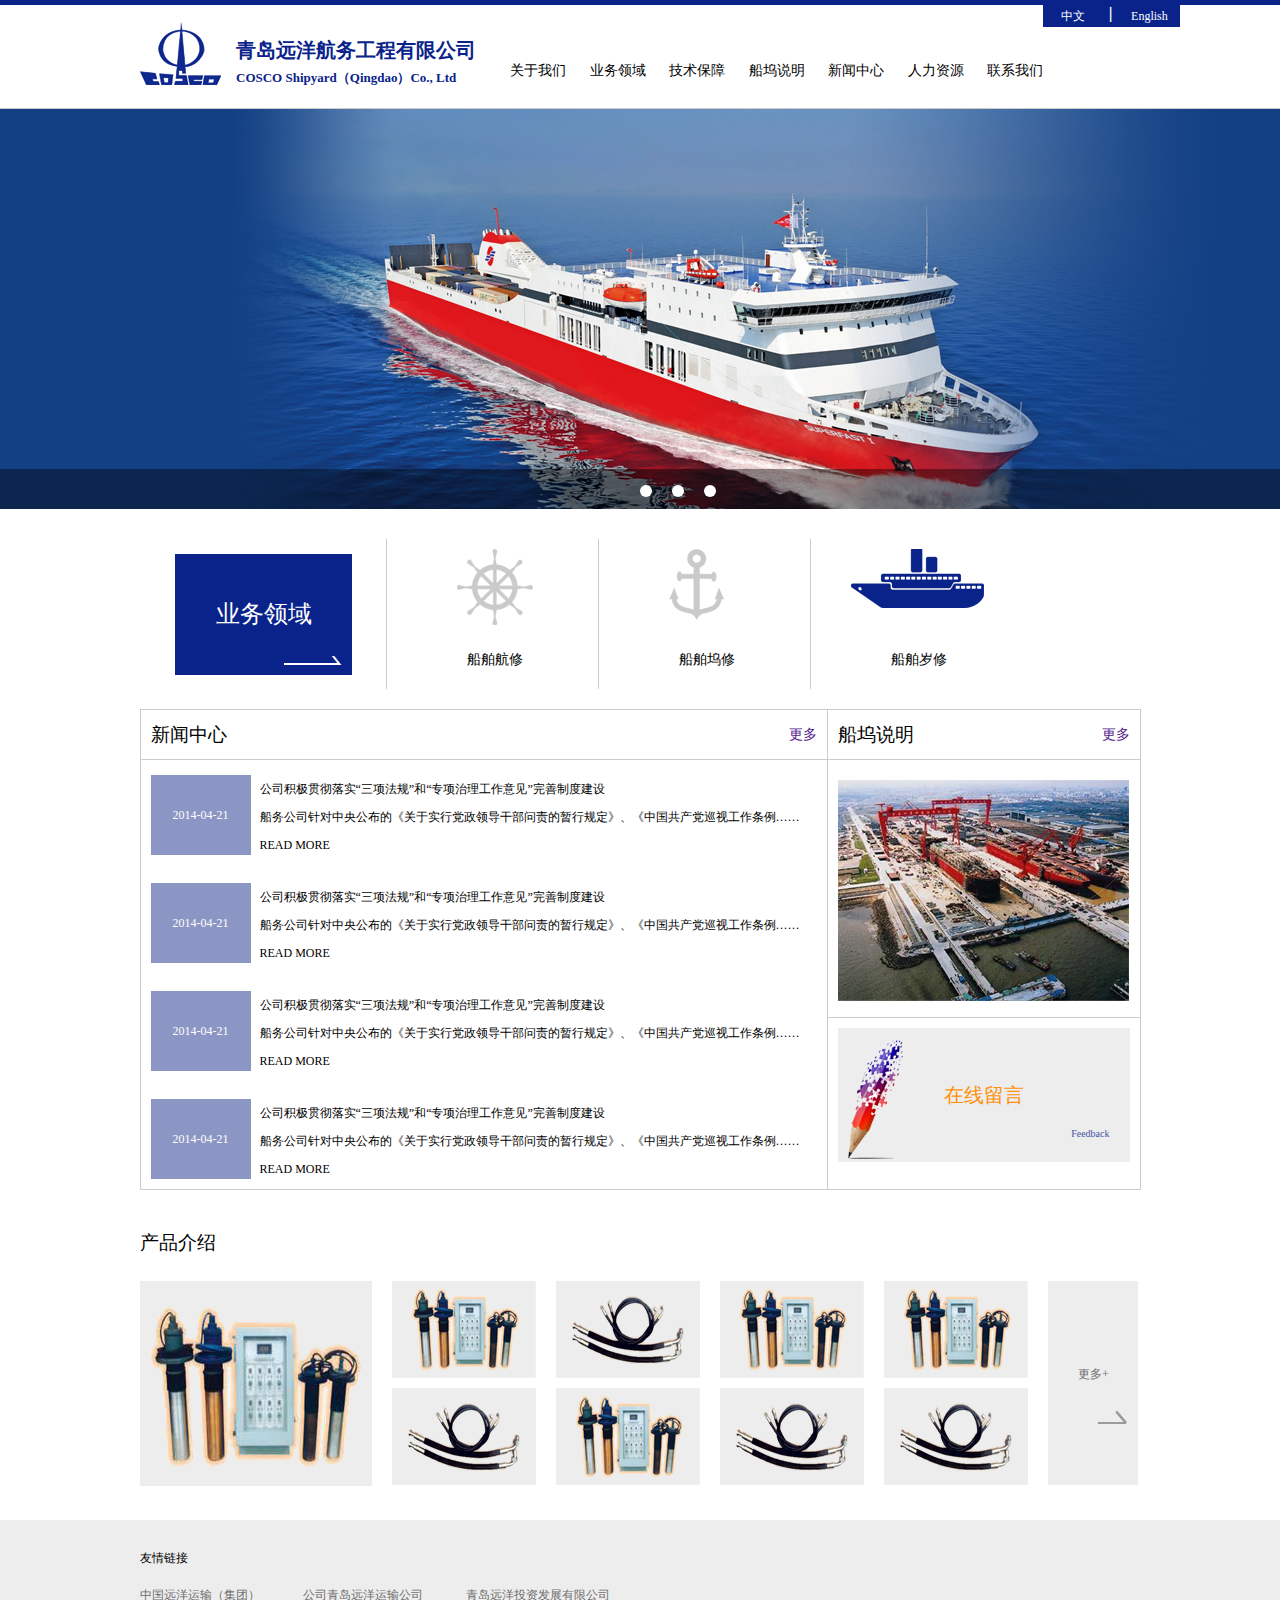
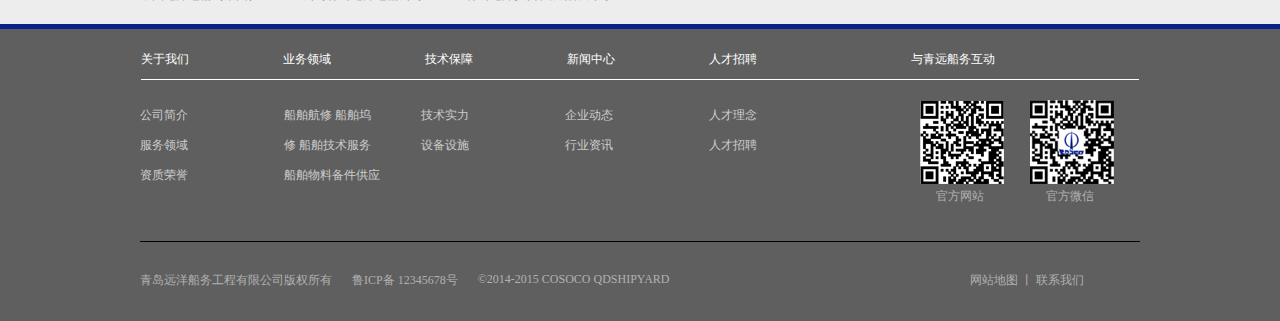
<file: index.html>
﻿<!DOCTYPE html>
<html lang="en">
<head>
        <meta charset="utf-8">
        <title>远洋航务-首页</title>
        <link rel="stylesheet" href="css/shou1.css">
</head>
<body>
	<div class="box">
		<p class="p1">
			<a href="">中文</a>
			<span>丨</span>
			<a href="">English</a>
		</p>
		<div class="gwidth">
			<div class="top">
				<div class="top1">
					<div class="topleft">
						<img src="img/yuan1.png" alt="">
						<p class="p2">青岛远洋航务工程有限公司</p>
						<p class="p21">COSCO Shipyard（Qingdao）Co., Ltd</p>
					</div>
					<p class="p22">
					<a href="yuanyanghangwugywm.html" >关于我们</a>	
					<a href="yuanyanghangwuxwzxny.html">业务领域</a>	
					<a href="yuanyanghangwujsbz.html">技术保障</a>	
					<a href="yuanyanghangwucwsm.html">船坞说明</a>	
					<a href="yuanyanghangwuxwzx.html">新闻中心</a>	
					<a href="yuannyanghangwurlzy.html">人力资源</a>	
					<a href="yuanyanghangwulxwm.html">联系我们</a>
					</p>
				</div>
			</div>
		</div>
	</div>
		<div class="banner">
			<ol class="o">
				<li></li>
				<li></li>
				<li></li>
			</ol>
			<ul>
				<li><img src="img/yuan2.png" alt=""></li>
				<li><img src="img/yuan2.png" alt=""></li>
				<li><img src="img/yuan2.png" alt=""></li>
			</ul>
			<span></span>
		</div>
		<div class="lingyu gwidth">
			<div>
				<a href="" class="a1">业务领域<img src="img/yuan3.png" alt=""></a>
			</div>
			<div>
				<img src="img/yuan4.png" alt="" class="img1">
				<a href="" class="a2">船舶航修</a>
			</div>
			<div>
				<img src="img/yuan5.png" alt="" class="img1">
				<a href="" class="a2">船舶坞修</a>
			</div>
			<div style="border-color:transparent">
				<img src="img/yuan6.png" alt="" class="img11">
				<a href="" class="a2">船舶岁修</a>
			</div>
		</div>
		<div class="xinwen gwidth">
			<div class="wenleft">
				<div class="wen1">
					<h3>新闻中心</h3>
					<a href="" class="">更多</a>
				</div>
				<div class="wen2">
					<span>2014-04-21</span>
					<ul>
						<li><a href="">公司积极贯彻落实“三项法规”和“专项治理工作意见”完善制度建设</a></li>
						<li><a href="">船务公司针对中央公布的《关于实行党政领导干部问责的暂行规定》、《中国共产党巡视工作条例……</a></li>
						<li><a href="">READ MORE</a></li>
					</ul>
				</div>
				<div class="wen2">
					<span>2014-04-21</span>
					<ul>
						<li><a href="">公司积极贯彻落实“三项法规”和“专项治理工作意见”完善制度建设</a></li>
						<li><a href="">船务公司针对中央公布的《关于实行党政领导干部问责的暂行规定》、《中国共产党巡视工作条例……</a></li>
						<li><a href="">READ MORE</a></li>
					</ul>
				</div>
				<div class="wen2">
					<span>2014-04-21</span>
					<ul>
						<li><a href="">公司积极贯彻落实“三项法规”和“专项治理工作意见”完善制度建设</a></li>
						<li><a href="">船务公司针对中央公布的《关于实行党政领导干部问责的暂行规定》、《中国共产党巡视工作条例……</a></li>
						<li><a href="">READ MORE</a></li>
					</ul>
				</div>
				<div class="wen2">
					<span>2014-04-21</span>
					<ul>
						<li><a href="">公司积极贯彻落实“三项法规”和“专项治理工作意见”完善制度建设</a></li>
						<li><a href="">船务公司针对中央公布的《关于实行党政领导干部问责的暂行规定》、《中国共产党巡视工作条例……</a></li>
						<li><a href="">READ MORE</a></li>
					</ul>
				</div>
			</div>
			<div class="wenright">
				<div class="wen3">
					<h3>船坞说明</h3>
					<a href="">更多</a>
				</div>
				<div class="wen4">
					<img src="img/yuan7.png" alt="">
				</div>
				<div class="wen5">
					<img src="img/yuan8.png" alt="">
					<a href="">在线留言</a>
					<p>Feedback</p>
				</div>
			</div>
		</div>
		<div class="chanpin gwidth">
			<h3>产品介绍</h3>
			<div class="chanbottom">
				<div class="xialeft">
					<img src="img/yuan9.png" alt="">
				</div>
				<div class="xiacenter">
					<div><img src="img/yuan10.png" alt=""></div>
					<div><img src="img/yuan11.png" alt=""></div>
					<div><img src="img/yuan10.png" alt=""></div>
					<div><img src="img/yuan10.png" alt=""></div>
					<div><img src="img/yuan11.png" alt=""></div>
					<div><img src="img/yuan10.png" alt=""></div>
					<div><img src="img/yuan11.png" alt=""></div>
					<div><img src="img/yuan11.png" alt=""></div>
				</div>
				<div class="xiaright">
					<a href="">更多+</a>
					<img src="img/yuan12.png" alt="">
				</div>
			</div>
		</div>
		<div class="lianjie">
			<p class="jie1 gwidth">友情链接</p>
			<p class="jie2 gwidth">
				<a href="">中国远洋运输（集团）</a>
				<a href="">公司青岛远洋运输公司</a>
				<a href="">青岛远洋投资发展有限公司</a>
			</p>
		</div>
		<div class="bottom">
			<div class="di1  gwidth">
				<p>
					<a href="" class="a3">关于我们</a>
					<a href="" class="a3">业务领域</a>
					<a href="" class="a3">技术保障</a>
					<a href="" class="a3">新闻中心</a>
					<a href="" class="a3">人才招聘</a>
					<a href="" class="a4">与青远船务互动</a>
				</p>
			</div>
			<div class="di2  gwidth">
				<p class="p3">
					<a href="">公司简介</a>
					<a href="">服务领域</a>
					<a href="">资质荣誉</a>
				</p>
				<p class="p4">
					<a href="">船舶航修</a>
					<a href="">船舶坞修</a>
					<a href="">船舶技术服务</a>
					<a href="">船舶物料备件供应</a>
				</p>
				<p class="p5">
					<a href="">技术实力</a>
					<a href="">设备设施</a>
				</p>
				<p class="p5">
					<a href="">企业动态</a>
					<a href="">行业资讯</a>
				</p>
				<p class="p5">
					<a href="">人才理念</a>
					<a href="">人才招聘</a>
				</p>
				<div>
					<img src="img/yuan13.png" alt="">
					<p>官方微信</p>
				</div>
				<div>
					<img src="img/yuan14.png" alt="">
					<p>官方网站</p>
				</div>
			</div>
			<div class="di3  gwidth">
				<p>青岛远洋船务工程有限公司版权所有</p>
				<p>鲁ICP备 12345678号</p>
				<p>©2014-2015 COSOCO QDSHIPYARD</p>
				<p class="p6">
					<a href="">网站地图</a>
					<span>丨</span>
					<a href="">联系我们</a>
				</p>
			</div>
		</div>
</body>
</html>
</file>
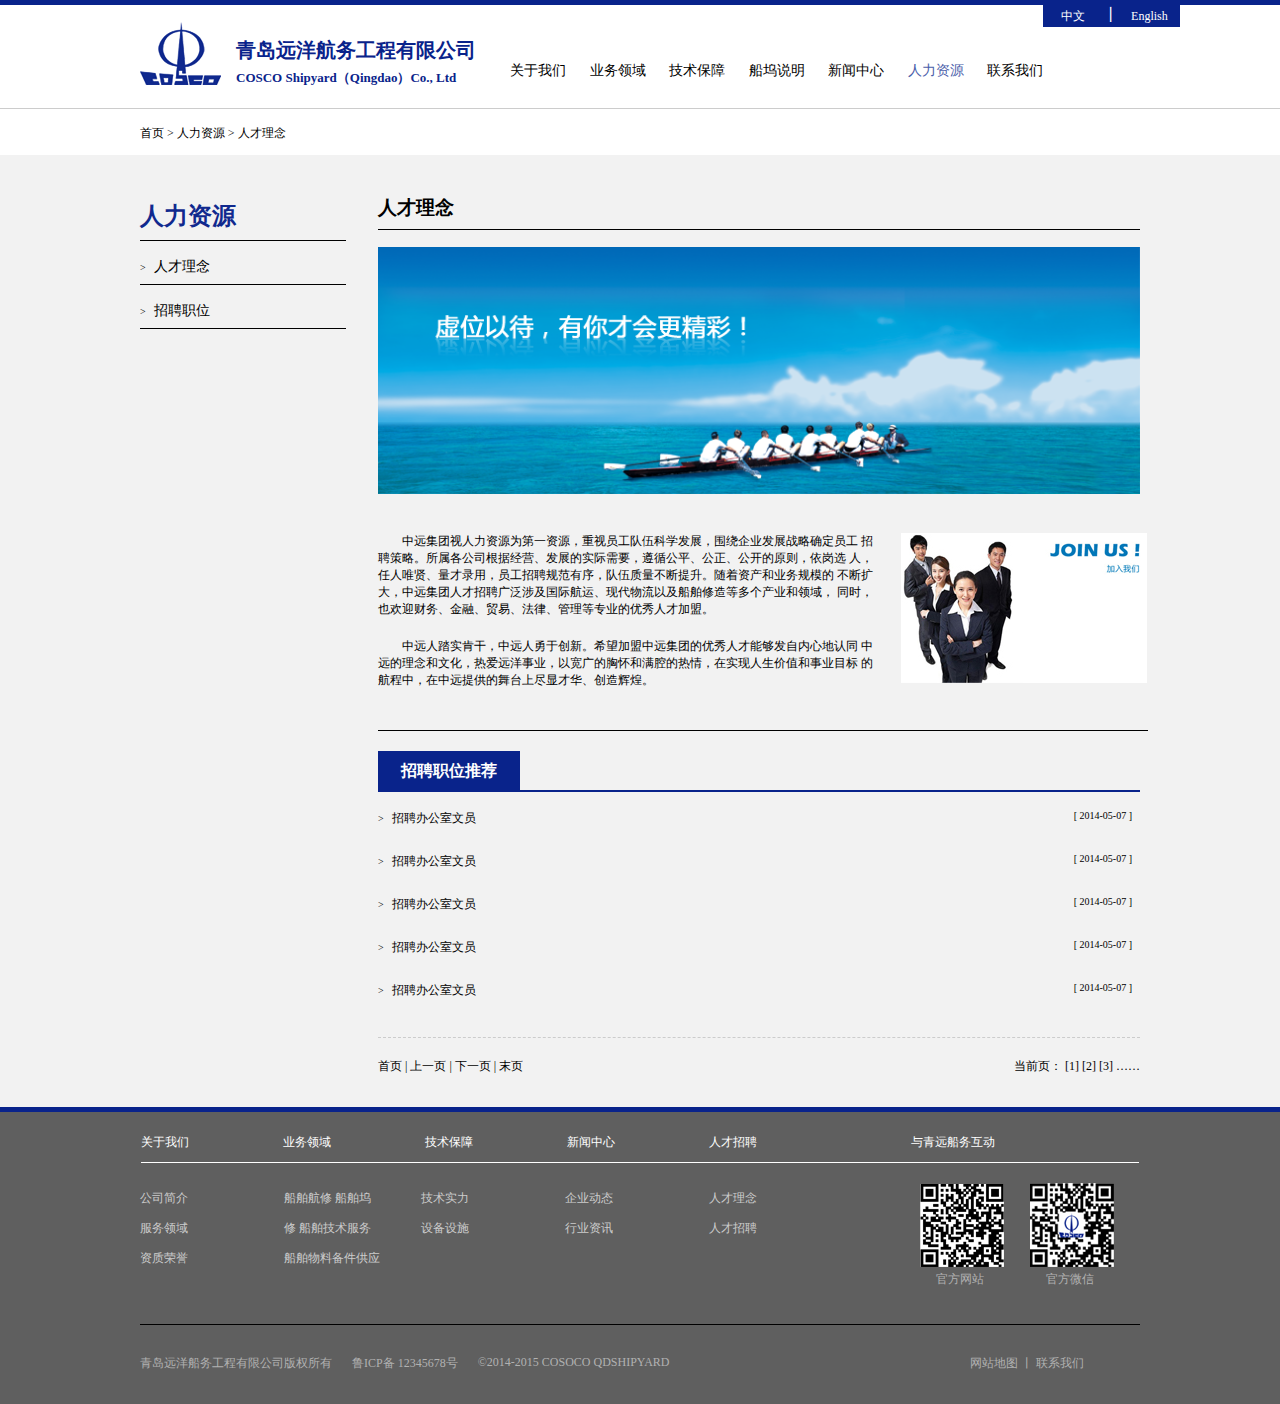
<file: yuannyanghangwurlzy.html>
<!DOCTYPE html>
<html lang="en">
<head>
        <meta charset="utf-8">
        <title>远洋航务-人力资源</title>
        <link rel="stylesheet" href="css/ren1.css">
</head>
<body>
	<div class="box">
		<p class="p1">
				<a href="">中文</a>
				<span>丨</span>
				<a href="">English</a>
		</p>
		<div class="gwidth">
			<div class="top">
				<div class="top1">
					<div class="topleft">
						<img src="img/yuan1.png" alt="">
						<p class="p2">青岛远洋航务工程有限公司</p>
						<p class="p21">COSCO Shipyard（Qingdao）Co., Ltd</p>
					</div>
					<p class="p22">
					<a href="yuanyanghangwugywm.html" >关于我们</a>	
					<a href="yuanyanghangwuxwzxny.html">业务领域</a>	
					<a href="yuanyanghangwujsbz.html">技术保障</a>	
					<a href="yuanyanghangwucwsm.html">船坞说明</a>	
					<a href="yuanyanghangwuxwzx.html">新闻中心</a>	
					<a href="yuannyanghangwurlzy.html"  style="color:#4B5EAA;">人力资源</a>	
					<a href="yuanyanghangwulxwm.html">联系我们</a>	
					</p>
				</div>
			</div>
		</div>
	</div>
	<div class="nav gwidth">
		<p>
			<a href="index.html">首页</a>
			<span>&gt</span>
			<a href="">人力资源</a>
			<span>&gt</span>
			<a href="">人才理念</a>
		</p>
	</div>
	<div class="center">
			<div class="gwidth">
				<div class="centerleft">
					<h2>人力资源</h2>
					<ul>
						<li><span>&gt</span>人才理念</li>
						<li><span>&gt</span>招聘职位</li>
					</ul>
				</div>
				<div class="centerright">
					<h3>人才理念</h3>
					<div style="margin-top:17px;">
						<img src="img/yuan20.png" alt="" style=" width:762px;">
					</div>
					<div style="width:770px; height:197px; margin-top:35px; border-bottom: 1px solid #000;">
						<div class="right1">
							<p>中远集团视人力资源为第一资源，重视员工队伍科学发展，围绕企业发展战略确定员工
招聘策略。所属各公司根据经营、发展的实际需要，遵循公平、公正、公开的原则，依岗选
人，任人唯贤、量才录用，员工招聘规范有序，队伍质量不断提升。随着资产和业务规模的
不断扩大，中远集团人才招聘广泛涉及国际航运、现代物流以及船舶修造等多个产业和领域，
同时，也欢迎财务、金融、贸易、法律、管理等专业的优秀人才加盟。</p>
							<p style="margin-top:20px;">中远人踏实肯干，中远人勇于创新。希望加盟中远集团的优秀人才能够发自内心地认同
中远的理念和文化，热爱远洋事业，以宽广的胸怀和满腔的热情，在实现人生价值和事业目标
的航程中，在中远提供的舞台上尽显才华、创造辉煌。</p>
						</div>
						<div class="right2">
							<img src="img/yuan21.png" alt="" style="float:left;">
						</div>
					</div>
					<div style="margin-top:20px;">
						<div class="biaoge">
							<div class="biaoge1">
								<h4>招聘职位推荐</h4>
							</div>
							<ul>
								<li><span>&gt</span>招聘办公室文员<span style="float:right;">[ 2014-05-07 ]</span></li>
								<li><span>&gt</span>招聘办公室文员<span style="float:right;">[ 2014-05-07 ]</span></li>
								<li><span>&gt</span>招聘办公室文员<span style="float:right;">[ 2014-05-07 ]</span></li>
								<li><span>&gt</span>招聘办公室文员<span style="float:right;">[ 2014-05-07 ]</span></li>
								<li style="margin-bottom:30px;"><span>&gt</span>招聘办公室文员<span style="float:right;">[ 2014-05-07 ]</span></li>
							</ul>
					    </div>
						<div class="number">
							<p style="float:left;">
								<a href="">首页</a>
								<span>|</span>
								<a href="">上一页</a>
								<span>|</span>
								<a href="">下一页</a>
								<span>|</span>
								<a href="">末页</a>
							</p>
							<p style="float:right;">	
								<span>当前页：</span>
								<a href="">[1]</a>
								<a href="">[2]</a>
								<a href="">[3]</a>
								<span>……</span>
							</p>
						</div>
					</div>
				</div>
			</div>
		</div>
		<div class="bottom">
			<div class="di1  gwidth">
				<p>
					<a href="" class="a3">关于我们</a>
					<a href="" class="a3">业务领域</a>
					<a href="" class="a3">技术保障</a>
					<a href="" class="a3">新闻中心</a>
					<a href="" class="a3">人才招聘</a>
					<a href="" class="a4">与青远船务互动</a>
				</p>
			</div>
			<div class="di2  gwidth">
				<p class="p3">
					<a href="">公司简介</a>
					<a href="">服务领域</a>
					<a href="">资质荣誉</a>
				</p>
				<p class="p4">
					<a href="">船舶航修</a>
					<a href="">船舶坞修</a>
					<a href="">船舶技术服务</a>
					<a href="">船舶物料备件供应</a>
				</p>
				<p class="p5">
					<a href="">技术实力</a>
					<a href="">设备设施</a>
				</p>
				<p class="p5">
					<a href="">企业动态</a>
					<a href="">行业资讯</a>
				</p>
				<p class="p5">
					<a href="">人才理念</a>
					<a href="">人才招聘</a>
				</p>
				<div>
					<img src="img/yuan13.png" alt="">
					<p>官方微信</p>
				</div>
				<div>
					<img src="img/yuan14.png" alt="">
					<p>官方网站</p>
				</div>
			</div>
			<div class="di3  gwidth">
				<p>青岛远洋船务工程有限公司版权所有</p>
				<p>鲁ICP备 12345678号</p>
				<p>©2014-2015 COSOCO QDSHIPYARD</p>
				<p class="p6">
					<a href="">网站地图</a>
					<span>丨</span>
					<a href="">联系我们</a>
				</p>
			</div>
		</div>
</body>
</html>
</file>
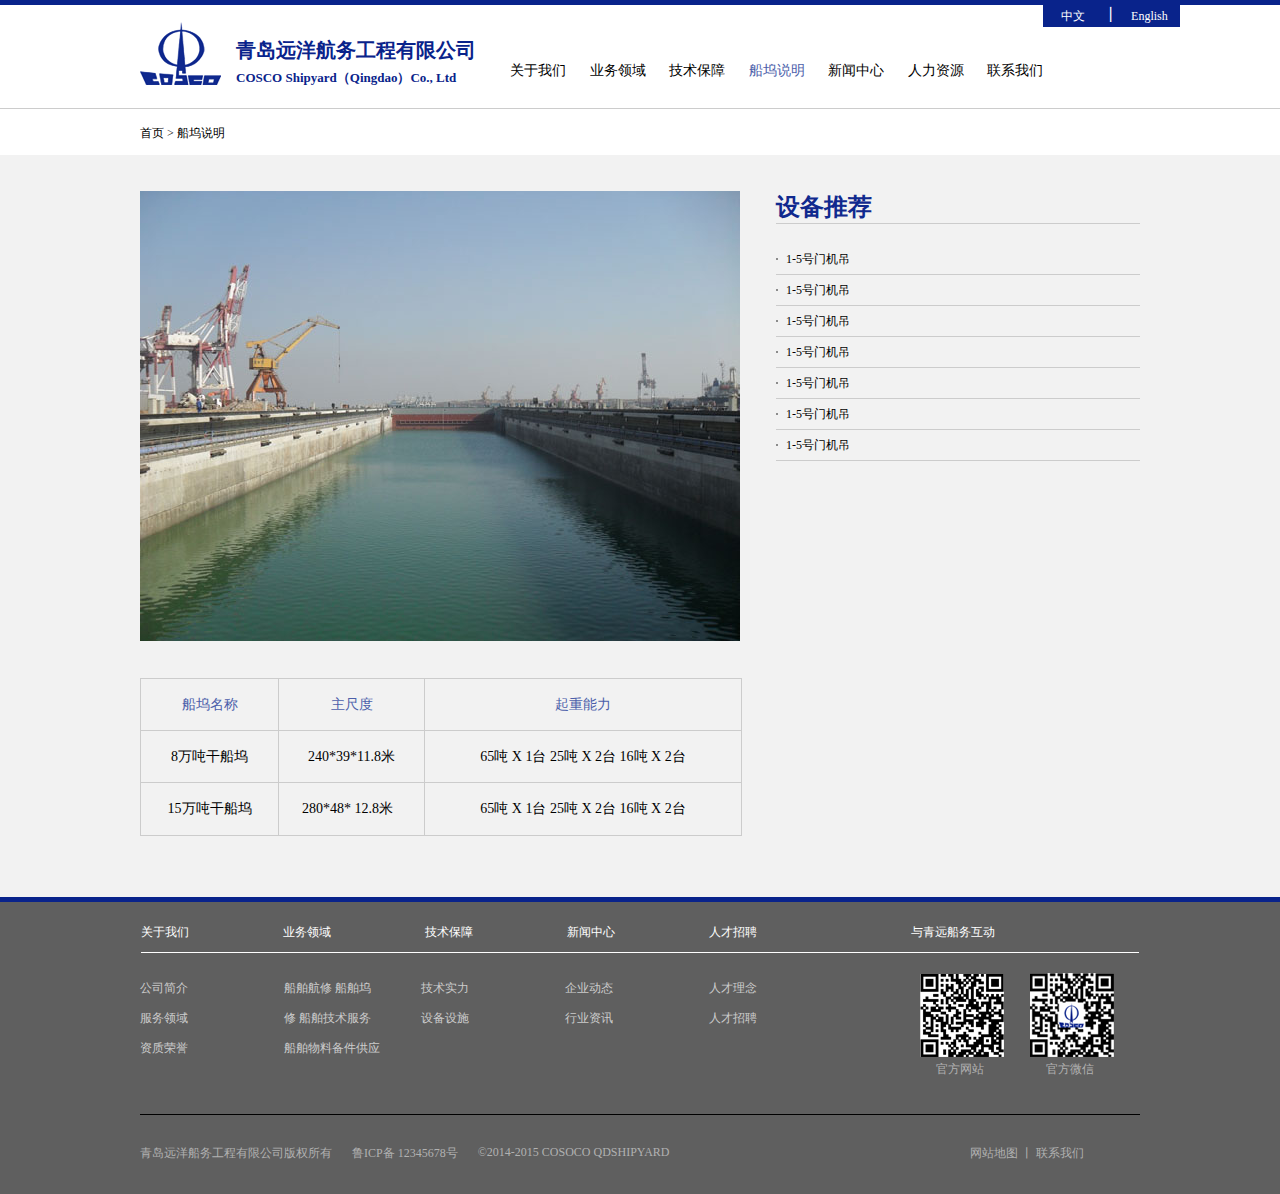
<file: yuanyanghangwucwsm.html>
<!DOCTYPE html>
<html lang="en">
<head>
        <meta charset="utf-8">
        <title>远洋航务-船坞说明</title>
        <link rel="stylesheet" href="css/chuan1.css">
</head>
<body>
	<div class="box">
		<p class="p1">
				<a href="">中文</a>
				<span>丨</span>
				<a href="">English</a>
		</p>
		<div class="gwidth">
			<div class="top">
				<div class="top1">
					<div class="topleft">
						<img src="img/yuan1.png" alt="">
						<p class="p2">青岛远洋航务工程有限公司</p>
						<p class="p21">COSCO Shipyard（Qingdao）Co., Ltd</p>
					</div>
					<p class="p22">
					<a href="yuanyanghangwugywm.html" >关于我们</a>	
					<a href="yuanyanghangwuxwzxny.html">业务领域</a>	
					<a href="yuanyanghangwujsbz.html">技术保障</a>	
					<a href="yuanyanghangwucwsm.html"  style="color:#4B5EAA;">船坞说明</a>	
					<a href="yuanyanghangwuxwzx.html">新闻中心</a>	
					<a href="yuannyanghangwurlzy.html">人力资源</a>	
					<a href="yuanyanghangwulxwm.html">联系我们</a>
					</p>
				</div>
			</div>
		</div>
	</div>
	<div class="nav gwidth">
		<p>
			<a href="index.html">首页</a>
			<span>&gt</span>
			<a href="">船坞说明</a>
		</p>
	</div>
	<div class="center">
		<div class="centertop gwidth">
			<div class="nav1">
				<img src="img/yuan15.png" alt="">
			</div>
			<div class="nav2">
				<h2>设备推荐</h2>
				<ul>
					<li>1-5号门机吊</li>
					<li>1-5号门机吊</li>
					<li>1-5号门机吊</li>
					<li>1-5号门机吊</li>
					<li>1-5号门机吊</li>
					<li>1-5号门机吊</li>
					<li>1-5号门机吊</li>
				</ul>
			</div>
		</div>
		<div class="centerbottom gwidth clearfix">
			<ul class="ul1">
				<li class="li1" style="color:#4C5FAA;">船坞名称</li>
				<li class="li1">8万吨干船坞</li>
				<li class="li11">15万吨干船坞</li>
			</ul>
			<ul class="ul2">
				<li class="li2" style="color:#4C5FAA;">主尺度</li>
				<li class="li2">240*39*11.8米</li>
				<li class="li21">280*48* 12.8米</li>
			</ul>
			<ul class="ul3">
				<li class="li3" style="color:#4C5FAA;">起重能力</li>
				<li class="li3">65吨 X 1台    25吨 X 2台    16吨 X 2台</li>
				<li class="li31">65吨 X 1台    25吨 X 2台    16吨 X 2台</li>
			</ul>
		</div>
	</div>
			
		</div>
		<div class="bottom">
			<div class="di1  gwidth">
				<p>
					<a href="" class="a3">关于我们</a>
					<a href="" class="a3">业务领域</a>
					<a href="" class="a3">技术保障</a>
					<a href="" class="a3">新闻中心</a>
					<a href="" class="a3">人才招聘</a>
					<a href="" class="a4">与青远船务互动</a>
				</p>
			</div>
			<div class="di2  gwidth">
				<p class="p3">
					<a href="">公司简介</a>
					<a href="">服务领域</a>
					<a href="">资质荣誉</a>
				</p>
				<p class="p4">
					<a href="">船舶航修</a>
					<a href="">船舶坞修</a>
					<a href="">船舶技术服务</a>
					<a href="">船舶物料备件供应</a>
				</p>
				<p class="p5">
					<a href="">技术实力</a>
					<a href="">设备设施</a>
				</p>
				<p class="p5">
					<a href="">企业动态</a>
					<a href="">行业资讯</a>
				</p>
				<p class="p5">
					<a href="">人才理念</a>
					<a href="">人才招聘</a>
				</p>
				<div>
					<img src="img/yuan13.png" alt="">
					<p>官方微信</p>
				</div>
				<div>
					<img src="img/yuan14.png" alt="">
					<p>官方网站</p>
				</div>
			</div>
			<div class="di3  gwidth">
				<p>青岛远洋船务工程有限公司版权所有</p>
				<p>鲁ICP备 12345678号</p>
				<p>©2014-2015 COSOCO QDSHIPYARD</p>
				<p class="p6">
					<a href="">网站地图</a>
					<span>丨</span>
					<a href="">联系我们</a>
				</p>
			</div>
		</div>
</body>
</html>
</file>
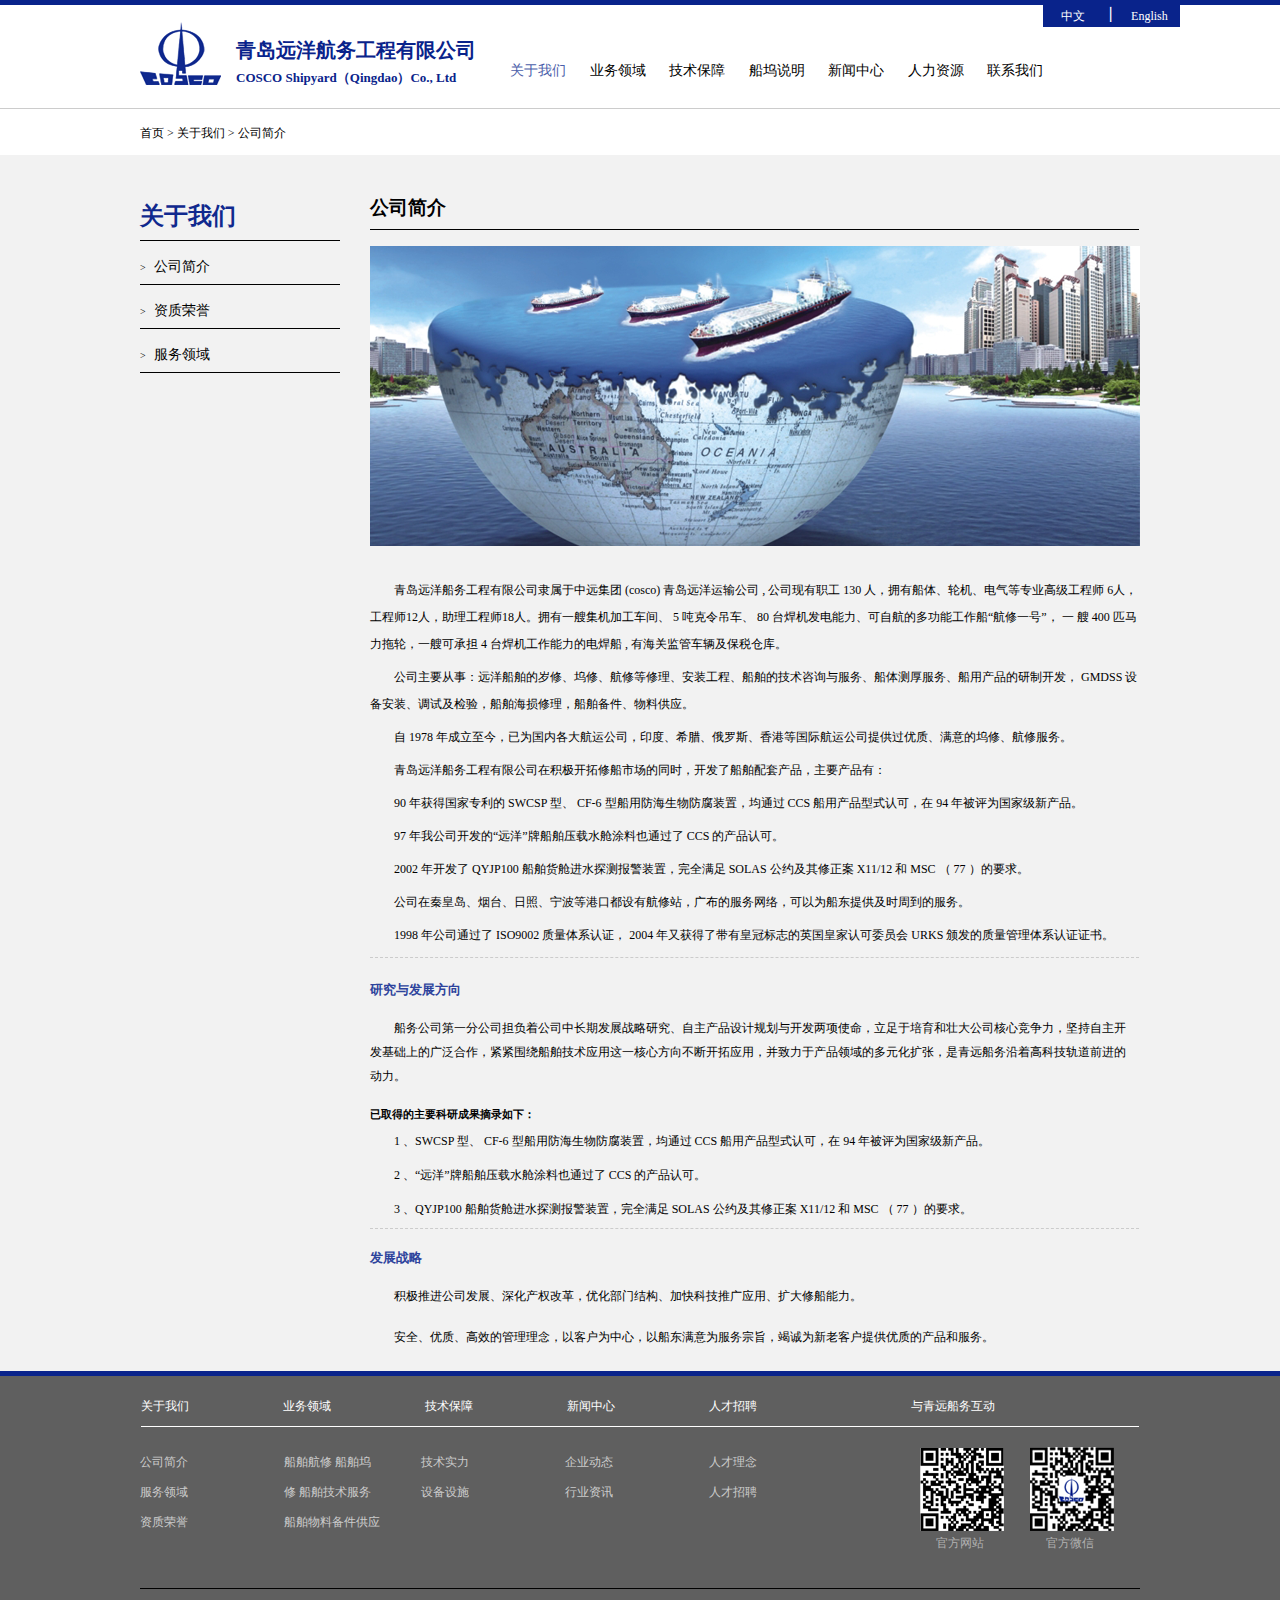
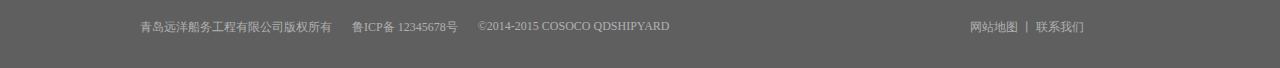
<file: yuanyanghangwugywm.html>
<!DOCTYPE html>
<html lang="en">
<head>
        <meta charset="utf-8">
        <title>远洋航务-关于我们</title>
        <link rel="stylesheet" href="css/guan1.css">
</head>
<body>
	<div class="box">
		<p class="p1">
				<a href="">中文</a>
				<span>丨</span>
				<a href="">English</a>
		</p>
		<div class="gwidth">
			<div class="top">
				<div class="top1">
					<div class="topleft">
						<img src="img/yuan1.png" alt="">
						<p class="p2">青岛远洋航务工程有限公司</p>
						<p class="p21">COSCO Shipyard（Qingdao）Co., Ltd</p>
					</div>
					<p class="p22">
					<a href="yuanyanghangwugywm.html"  style="color:#4B5EAA;">关于我们</a>	
					<a href="yuanyanghangwuxwzxny.html">业务领域</a>	
					<a href="yuanyanghangwujsbz.html">技术保障</a>	
					<a href="yuanyanghangwucwsm.html">船坞说明</a>	
					<a href="yuanyanghangwuxwzx.html">新闻中心</a>	
					<a href="yuannyanghangwurlzy.html">人力资源</a>	
					<a href="yuanyanghangwulxwm.html">联系我们</a>
					</p>
				</div>
			</div>
		</div>
	</div>
	<div class="nav gwidth">
		<p>
			<a href="index.html">首页</a>
			<span>&gt</span>
			<a href="">关于我们</a>
			<span>&gt</span>
			<a href="">公司简介</a>
		</p>
	</div>
	<div class="center">
			<div class="gwidth">
				<div class="centerleft">
					<h2>关于我们</h2>
					<ul>
						<li><span>&gt</span>公司简介</li>
						<li><span>&gt</span>资质荣誉</li>
						<li><span>&gt</span>服务领域</li>
					</ul>
				</div>
				<div class="centerright clearfix">
					<h3>公司简介</h3>
					<div style="margin-top:16px;">
						<img src="img/yuan25.png" alt="">
					</div>
					<div class="right1">
						<p>青岛远洋船务工程有限公司隶属于中远集团 (cosco) 青岛远洋运输公司 , 公司现有职工 130 人，拥有船体、轮机、电气等专业高级工程师
6人，工程师12人，助理工程师18人。拥有一艘集机加工车间、 5 吨克令吊车、 80 台焊机发电能力、可自航的多功能工作船“航修一号”， 一
艘 400 匹马力拖轮，一艘可承担 4 台焊机工作能力的电焊船 , 有海关监管车辆及保税仓库。</p>
						<p>公司主要从事：远洋船舶的岁修、坞修、航修等修理、安装工程、船舶的技术咨询与服务、船体测厚服务、船用产品的研制开发， GMDSS
 设备安装、调试及检验，船舶海损修理，船舶备件、物料供应。</p>
						<p>自 1978 年成立至今，已为国内各大航运公司，印度、希腊、俄罗斯、香港等国际航运公司提供过优质、满意的坞修、航修服务。</p>
						<p> 青岛远洋船务工程有限公司在积极开拓修船市场的同时，开发了船舶配套产品，主要产品有：</p>
						<p>90 年获得国家专利的 SWCSP 型、 CF-6 型船用防海生物防腐装置，均通过 CCS 船用产品型式认可，在 94 年被评为国家级新产品。</p>
						<p> 97 年我公司开发的“远洋”牌船舶压载水舱涂料也通过了 CCS 的产品认可。</p>
						<p>2002 年开发了 QYJP100 船舶货舱进水探测报警装置，完全满足 SOLAS 公约及其修正案 X11/12 和 MSC （ 77 ）的要求。</p>
						<p>公司在秦皇岛、烟台、日照、宁波等港口都设有航修站，广布的服务网络，可以为船东提供及时周到的服务。</p>
						<p>1998 年公司通过了 ISO9002 质量体系认证， 2004 年又获得了带有皇冠标志的英国皇家认可委员会 URKS 颁发的质量管理体系认证证书。</p>
					</div>
					<div class="right2">
						<h5>研究与发展方向</h5>
						<p class="b">船务公司第一分公司担负着公司中长期发展战略研究、自主产品设计规划与开发两项使命，立足于培育和壮大公司核心竞争力，坚持自主开
发基础上的广泛合作，紧紧围绕船舶技术应用这一核心方向不断开拓应用，并致力于产品领域的多元化扩张，是青远船务沿着高科技轨道前进的
动力。</p>
						<h6>已取得的主要科研成果摘录如下：</h6>
						<p class="b1">1 、SWCSP 型、 CF-6 型船用防海生物防腐装置，均通过 CCS 船用产品型式认可，在 94 年被评为国家级新产品。</p>
						<p class="b2">2 、“远洋”牌船舶压载水舱涂料也通过了 CCS 的产品认可。</p>
						<p class="b2">3 、QYJP100 船舶货舱进水探测报警装置，完全满足 SOLAS 公约及其修正案 X11/12 和 MSC （ 77 ）的要求。</p>
					</div>
					<div class="right3">
						<h5>发展战略</h5>
						<p>积极推进公司发展、深化产权改革，优化部门结构、加快科技推广应用、扩大修船能力。</p>
						<p>安全、优质、高效的管理理念，以客户为中心，以船东满意为服务宗旨，竭诚为新老客户提供优质的产品和服务。</p>
					</div>
				</div>
			</div>
		</div>
		<div class="bottom">
			<div class="di1  gwidth">
				<p>
					<a href="" class="a3">关于我们</a>
					<a href="" class="a3">业务领域</a>
					<a href="" class="a3">技术保障</a>
					<a href="" class="a3">新闻中心</a>
					<a href="" class="a3">人才招聘</a>
					<a href="" class="a4">与青远船务互动</a>
				</p>
			</div>
			<div class="di2  gwidth">
				<p class="p3">
					<a href="">公司简介</a>
					<a href="">服务领域</a>
					<a href="">资质荣誉</a>
				</p>
				<p class="p4">
					<a href="">船舶航修</a>
					<a href="">船舶坞修</a>
					<a href="">船舶技术服务</a>
					<a href="">船舶物料备件供应</a>
				</p>
				<p class="p5">
					<a href="">技术实力</a>
					<a href="">设备设施</a>
				</p>
				<p class="p5">
					<a href="">企业动态</a>
					<a href="">行业资讯</a>
				</p>
				<p class="p5">
					<a href="">人才理念</a>
					<a href="">人才招聘</a>
				</p>
				<div>
					<img src="img/yuan13.png" alt="">
					<p>官方微信</p>
				</div>
				<div>
					<img src="img/yuan14.png" alt="">
					<p>官方网站</p>
				</div>
			</div>
			<div class="di3  gwidth">
				<p>青岛远洋船务工程有限公司版权所有</p>
				<p>鲁ICP备 12345678号</p>
				<p>©2014-2015 COSOCO QDSHIPYARD</p>
				<p class="p6">
					<a href="">网站地图</a>
					<span>丨</span>
					<a href="">联系我们</a>
				</p>
			</div>
		</div>
</body>
</html>
</file>
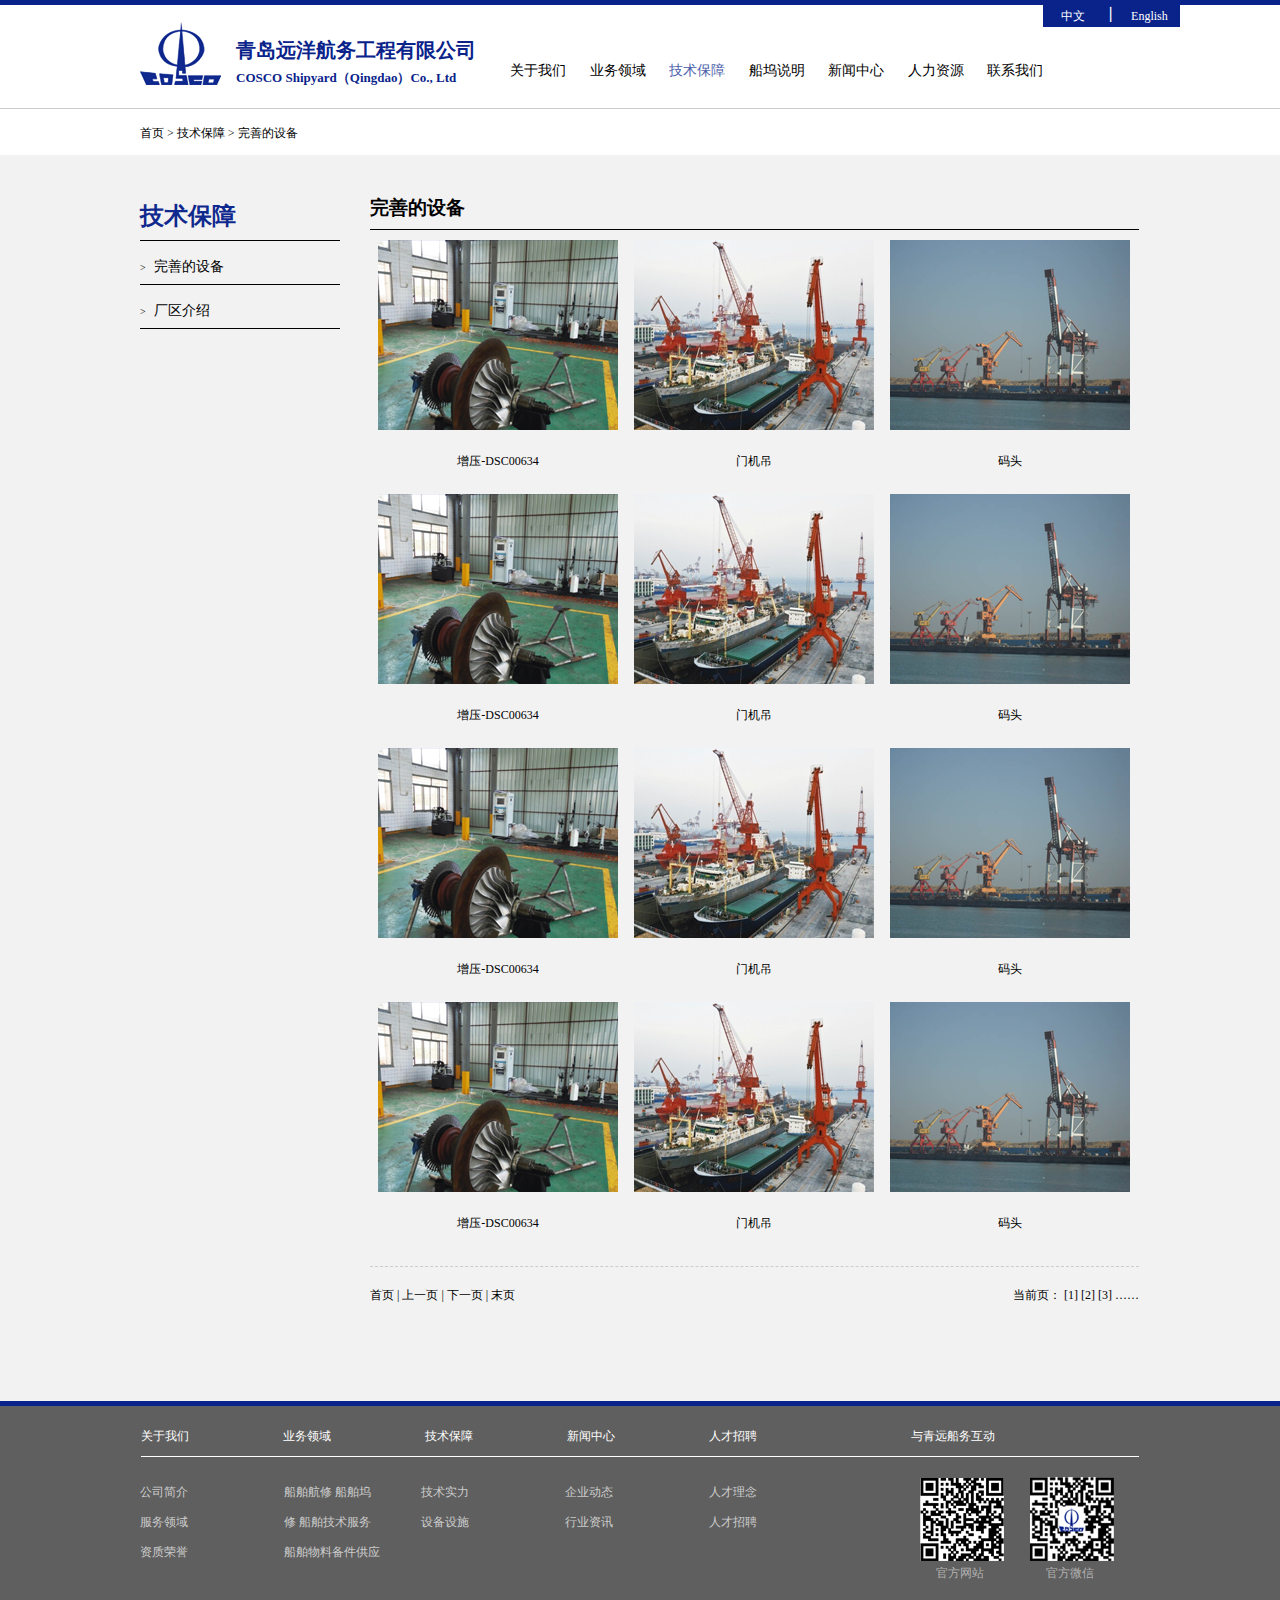
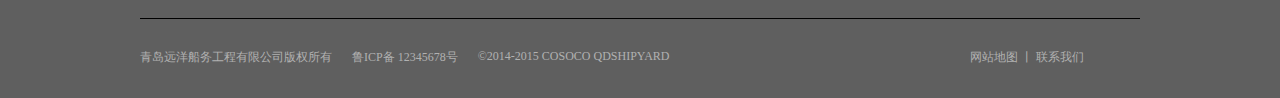
<file: yuanyanghangwujsbz.html>
<!DOCTYPE html>
<html lang="en">
<head>
        <meta charset="utf-8">
        <title>远洋航务-技术保障</title>
        <link rel="stylesheet" href="css/ji1.css">
</head>
<body>
	<div class="box">
		<p class="p1">
				<a href="">中文</a>
				<span>丨</span>
				<a href="">English</a>
		</p>
		<div class="gwidth">
			<div class="top">
				<div class="top1">
					<div class="topleft">
						<img src="img/yuan1.png" alt="">
						<p class="p2">青岛远洋航务工程有限公司</p>
						<p class="p21">COSCO Shipyard（Qingdao）Co., Ltd</p>
					</div>
					<p class="p22">
					<a href="yuanyanghangwugywm.html" >关于我们</a>	
					<a href="yuanyanghangwuxwzxny.html">业务领域</a>	
					<a href="yuanyanghangwujsbz.html" style="color:#4B5EAA;">技术保障</a>	
					<a href="yuanyanghangwucwsm.html">船坞说明</a>	
					<a href="yuanyanghangwuxwzx.html">新闻中心</a>	
					<a href="yuannyanghangwurlzy.html">人力资源</a>	
					<a href="yuanyanghangwulxwm.html">联系我们</a>
					</p>
				</div>
			</div>
		</div>
	</div>
	<div class="nav gwidth">
		<p>
			<a href="index.html">首页</a>
			<span>&gt</span>
			<a href="">技术保障</a>
			<span>&gt</span>
			<a href="">完善的设备</a>
		</p>
	</div>
	<div class="center">
			<div class="gwidth">
				<div class="centerleft">
					<h2>技术保障</h2>
					<ul>
						<li><span>&gt</span>完善的设备</li>
						<li><span>&gt</span>厂区介绍</li>
					</ul>
				</div>
				<div class="centerright clearfix">
					<h3>完善的设备</h3>
					<div class="tu clearfix">
						<div class="xiaotu">
							<img src="img/yuan22.png" alt="">
							<p>增压-DSC00634</p>
						</div>
						<div class="xiaotu1">
							<img src="img/yuan23.png" alt="">
							<p>门机吊</p>
						</div>
						<div class="xiaotu2">
							<img src="img/yuan24.png" alt="">
							<p>码头</p>
						</div>
						<div class="xiaotu">
							<img src="img/yuan22.png" alt="">
							<p>增压-DSC00634</p>
						</div>
						<div class="xiaotu1">
							<img src="img/yuan23.png" alt="">
							<p>门机吊</p>
						</div>
						<div class="xiaotu2">
							<img src="img/yuan24.png" alt="">
							<p>码头</p>
						</div>
						<div class="xiaotu">
							<img src="img/yuan22.png" alt="">
							<p>增压-DSC00634</p>
						</div>
						<div class="xiaotu1">
							<img src="img/yuan23.png" alt="">
							<p>门机吊</p>
						</div>
						<div class="xiaotu2">
							<img src="img/yuan24.png" alt="">
							<p>码头</p>
						</div>
						<div class="xiaotu">
							<img src="img/yuan22.png" alt="">
							<p>增压-DSC00634</p>
						</div>
						<div class="xiaotu1">
							<img src="img/yuan23.png" alt="">
							<p>门机吊</p>
						</div>
						<div class="xiaotu2">
							<img src="img/yuan24.png" alt="">
							<p>码头</p>
						</div>
					</div>
					<div class="number">
						<p style="float:left;">
							<a href="">首页</a>
							<span>|</span>
							<a href="">上一页</a>
							<span>|</span>
							<a href="">下一页</a>
							<span>|</span>
							<a href="">末页</a>
						</p>
						<p style="float:right;">	
							<span>当前页：</span>
							<a href="">[1]</a>
							<a href="">[2]</a>
							<a href="">[3]</a>
							<span>……</span>
						</p>
					</div>
				</div>
			</div>
		</div>
		<div class="bottom">
			<div class="di1  gwidth">
				<p>
					<a href="" class="a3">关于我们</a>
					<a href="" class="a3">业务领域</a>
					<a href="" class="a3">技术保障</a>
					<a href="" class="a3">新闻中心</a>
					<a href="" class="a3">人才招聘</a>
					<a href="" class="a4">与青远船务互动</a>
				</p>
			</div>
			<div class="di2  gwidth">
				<p class="p3">
					<a href="">公司简介</a>
					<a href="">服务领域</a>
					<a href="">资质荣誉</a>
				</p>
				<p class="p4">
					<a href="">船舶航修</a>
					<a href="">船舶坞修</a>
					<a href="">船舶技术服务</a>
					<a href="">船舶物料备件供应</a>
				</p>
				<p class="p5">
					<a href="">技术实力</a>
					<a href="">设备设施</a>
				</p>
				<p class="p5">
					<a href="">企业动态</a>
					<a href="">行业资讯</a>
				</p>
				<p class="p5">
					<a href="">人才理念</a>
					<a href="">人才招聘</a>
				</p>
				<div>
					<img src="img/yuan13.png" alt="">
					<p>官方微信</p>
				</div>
				<div>
					<img src="img/yuan14.png" alt="">
					<p>官方网站</p>
				</div>
			</div>
			<div class="di3  gwidth">
				<p>青岛远洋船务工程有限公司版权所有</p>
				<p>鲁ICP备 12345678号</p>
				<p>©2014-2015 COSOCO QDSHIPYARD</p>
				<p class="p6">
					<a href="">网站地图</a>
					<span>丨</span>
					<a href="">联系我们</a>
				</p>
			</div>
		</div>
</body>
</html>
</file>
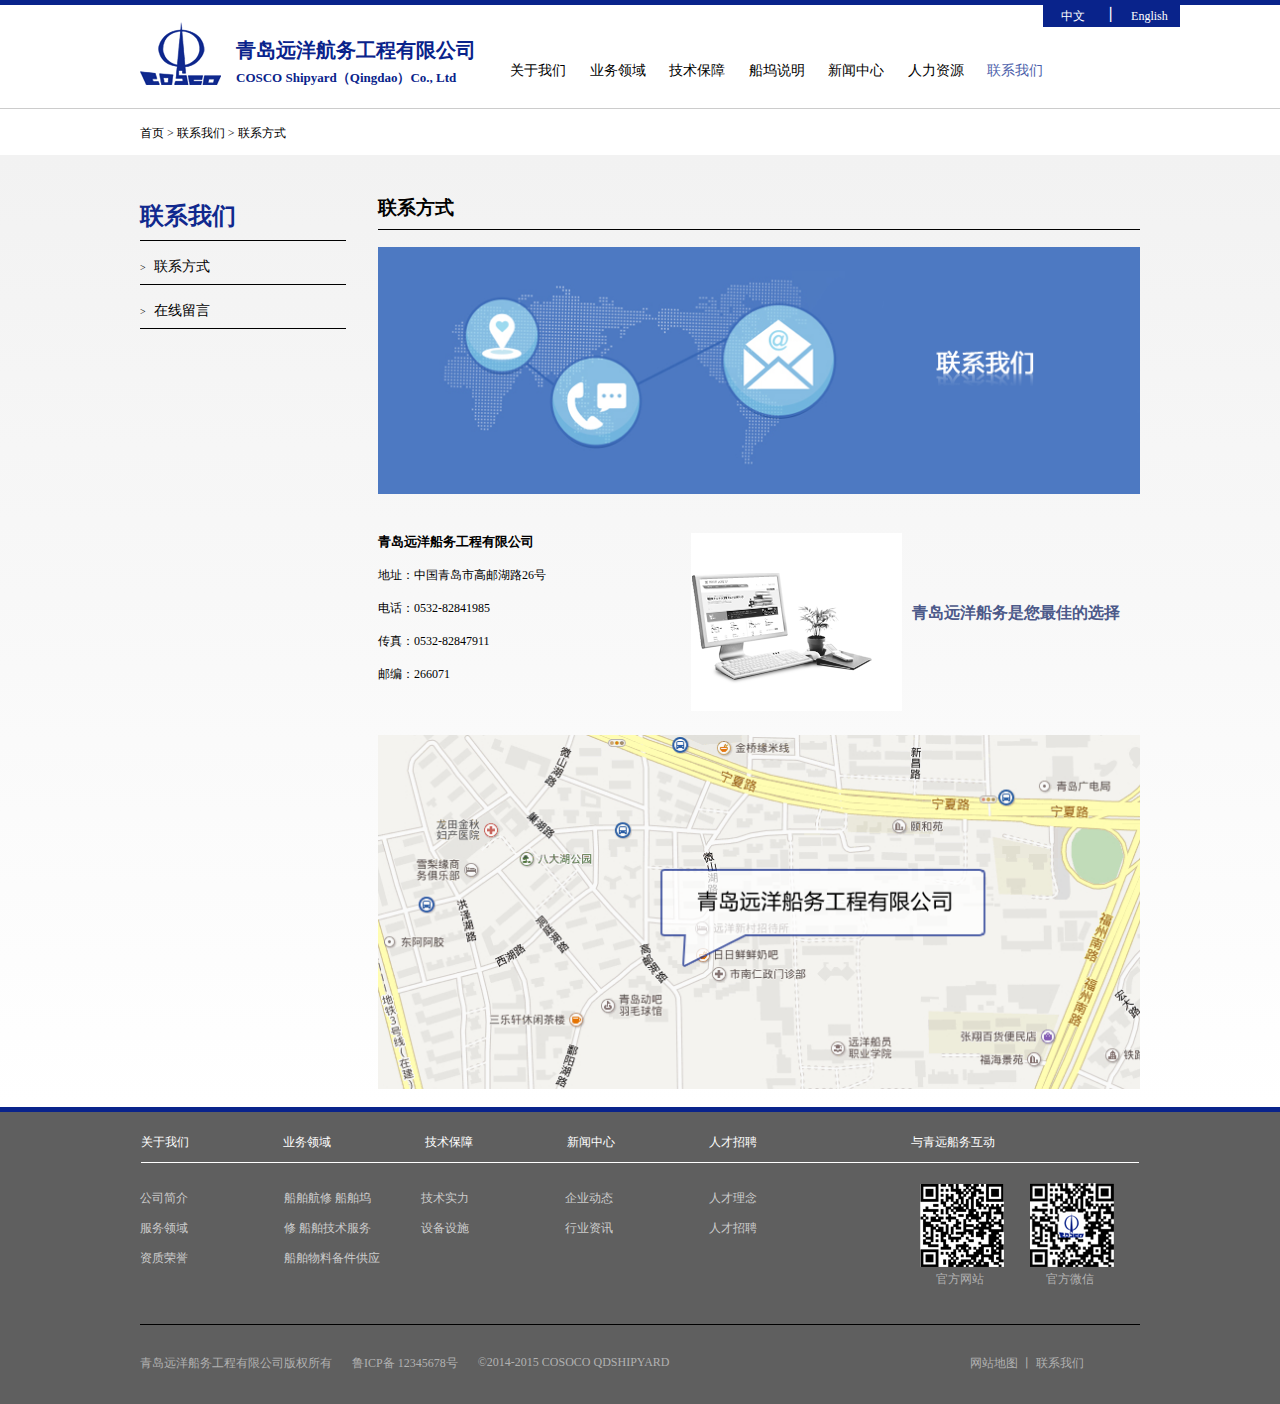
<file: yuanyanghangwulxwm.html>
<!DOCTYPE html>
<html lang="en">
<head>
        <meta charset="utf-8">
        <title>远洋航务-联系我们</title>
        <link rel="stylesheet" href="css/lian1.css">
</head>
<body>
	<div class="box">
		<p class="p1">
				<a href="">中文</a>
				<span>丨</span>
				<a href="">English</a>
		</p>
		<div class="gwidth">
			<div class="top">
				<div class="top1">
					<div class="topleft">
						<img src="img/yuan1.png" alt="">
						<p class="p2">青岛远洋航务工程有限公司</p>
						<p class="p21">COSCO Shipyard（Qingdao）Co., Ltd</p>
					</div>
					<p class="p22">
					<a href="yuanyanghangwugywm.html" >关于我们</a>	
					<a href="yuanyanghangwuxwzxny.html">业务领域</a>	
					<a href="yuanyanghangwujsbz.html">技术保障</a>	
					<a href="yuanyanghangwucwsm.html">船坞说明</a>	
					<a href="yuanyanghangwuxwzx.html">新闻中心</a>	
					<a href="yuannyanghangwurlzy.html">人力资源</a>	
					<a href="yuanyanghangwulxwm.html" style="color:#4B5EAA;">联系我们</a>
					</p>
				</div>
			</div>
		</div>
	</div>
	<div class="nav gwidth">
		<p>
			<a href="index.html">首页</a>
			<span>&gt</span>
			<a href="">联系我们</a>
			<span>&gt</span>
			<a href="">联系方式</a>
		</p>
	</div>
	<div class="center">
			<div class="gwidth">
				<div class="centerleft">
					<h2>联系我们</h2>
					<ul>
						<li><span>&gt</span>联系方式</li>
						<li><span>&gt</span>在线留言</li>
					</ul>
				</div>
				<div class="centerright">
					<h3>联系方式</h3>
					<div style="margin-top:17px;">
						<img src="img/yuan17.png" alt="" style=" width:762px;">
					</div>
					<div style="width:753px; height:132px; margin-top:35px;">
						<div class="right1">
							<h5>青岛远洋船务工程有限公司</h5>
							<p>地址：中国青岛市高邮湖路26号</p>
							<p>电话：0532-82841985</p>
							<p>传真：0532-82847911</p>
							<p>邮编：266071</p>
						</div>
						<div class="right2">
							<img src="img/yuan18.png" alt="" style="float:left;">
							<h4>青岛远洋船务是您最佳的选择</h4>
						</div>
					</div>
					<div style="margin-top:70px;">
						<img src="img/yuan19.png" alt="" style=" width:762px;">
					</div>
				</div>
			</div>
		</div>
		<div class="bottom">
			<div class="di1  gwidth">
				<p>
					<a href="" class="a3">关于我们</a>
					<a href="" class="a3">业务领域</a>
					<a href="" class="a3">技术保障</a>
					<a href="" class="a3">新闻中心</a>
					<a href="" class="a3">人才招聘</a>
					<a href="" class="a4">与青远船务互动</a>
				</p>
			</div>
			<div class="di2  gwidth">
				<p class="p3">
					<a href="">公司简介</a>
					<a href="">服务领域</a>
					<a href="">资质荣誉</a>
				</p>
				<p class="p4">
					<a href="">船舶航修</a>
					<a href="">船舶坞修</a>
					<a href="">船舶技术服务</a>
					<a href="">船舶物料备件供应</a>
				</p>
				<p class="p5">
					<a href="">技术实力</a>
					<a href="">设备设施</a>
				</p>
				<p class="p5">
					<a href="">企业动态</a>
					<a href="">行业资讯</a>
				</p>
				<p class="p5">
					<a href="">人才理念</a>
					<a href="">人才招聘</a>
				</p>
				<div>
					<img src="img/yuan13.png" alt="">
					<p>官方微信</p>
				</div>
				<div>
					<img src="img/yuan14.png" alt="">
					<p>官方网站</p>
				</div>
			</div>
			<div class="di3  gwidth">
				<p>青岛远洋船务工程有限公司版权所有</p>
				<p>鲁ICP备 12345678号</p>
				<p>©2014-2015 COSOCO QDSHIPYARD</p>
				<p class="p6">
					<a href="">网站地图</a>
					<span>丨</span>
					<a href="">联系我们</a>
				</p>
			</div>
		</div>
</body>
</html>
</file>
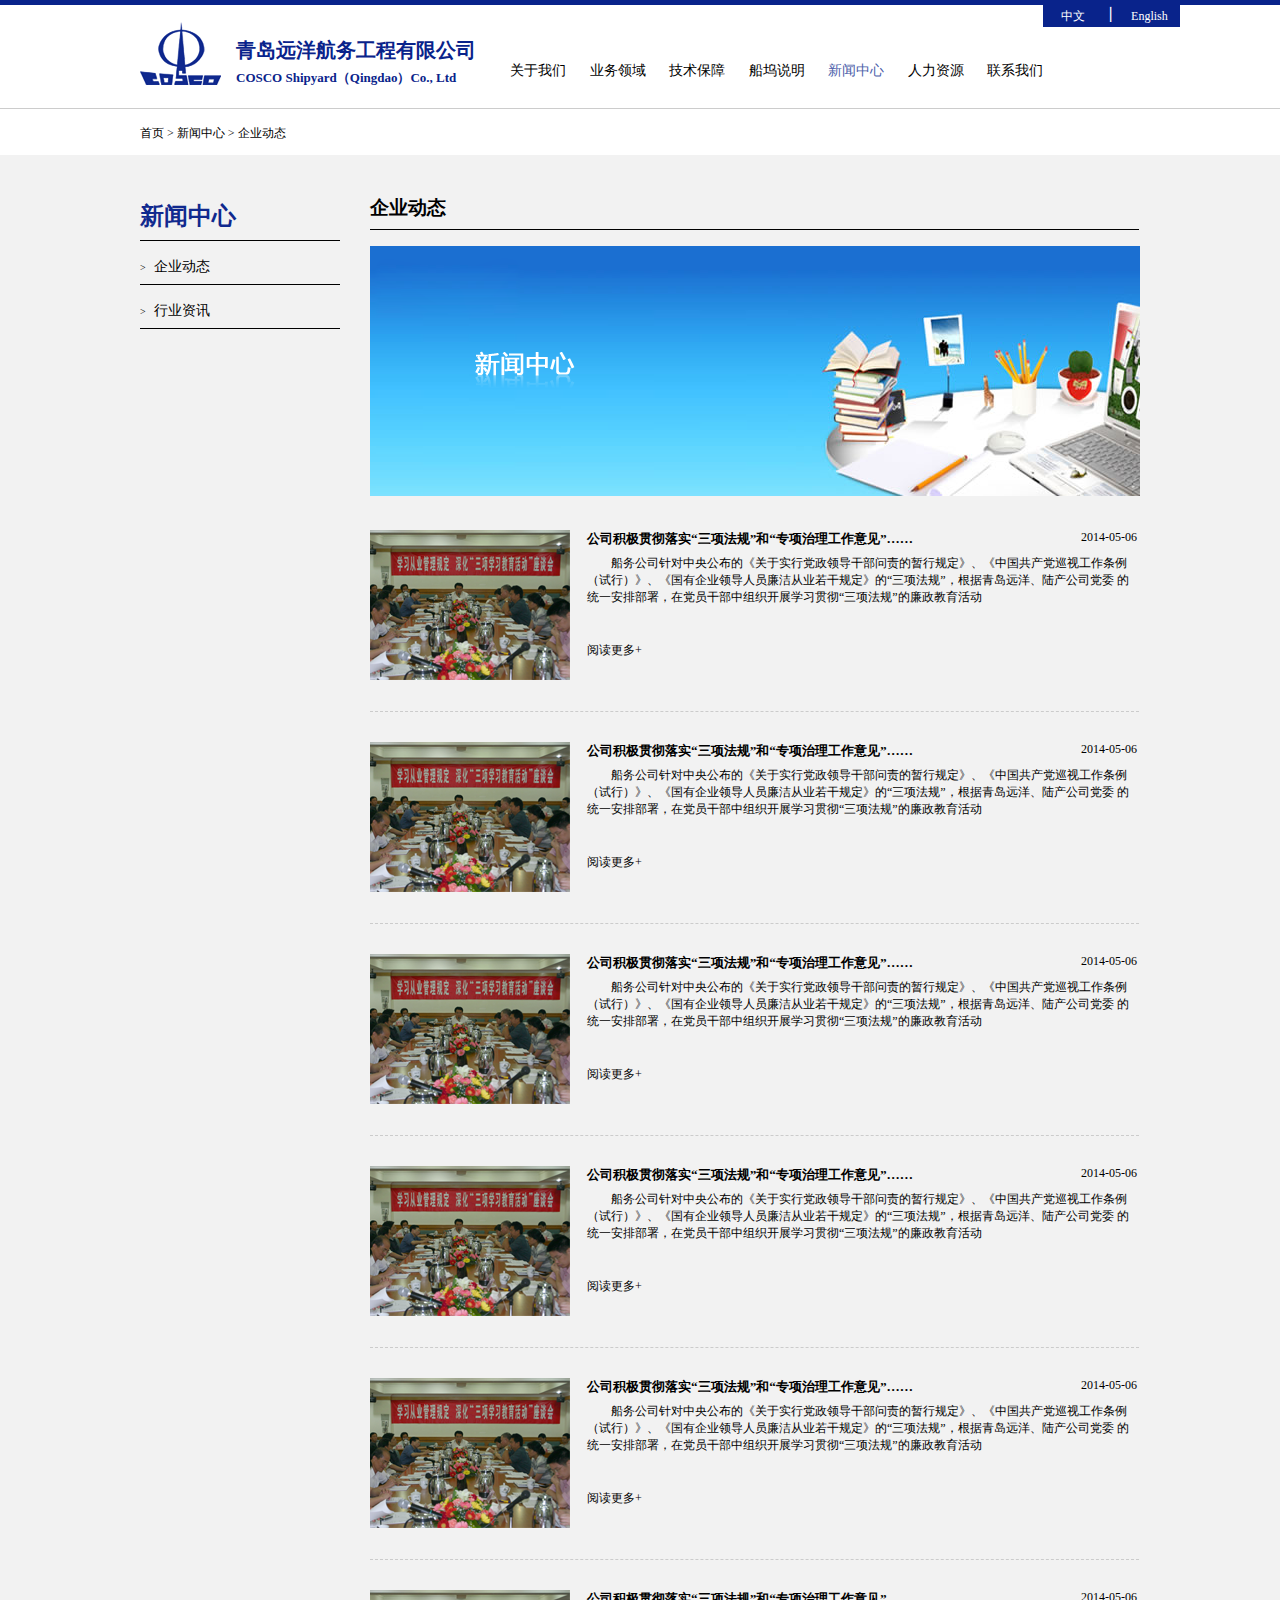
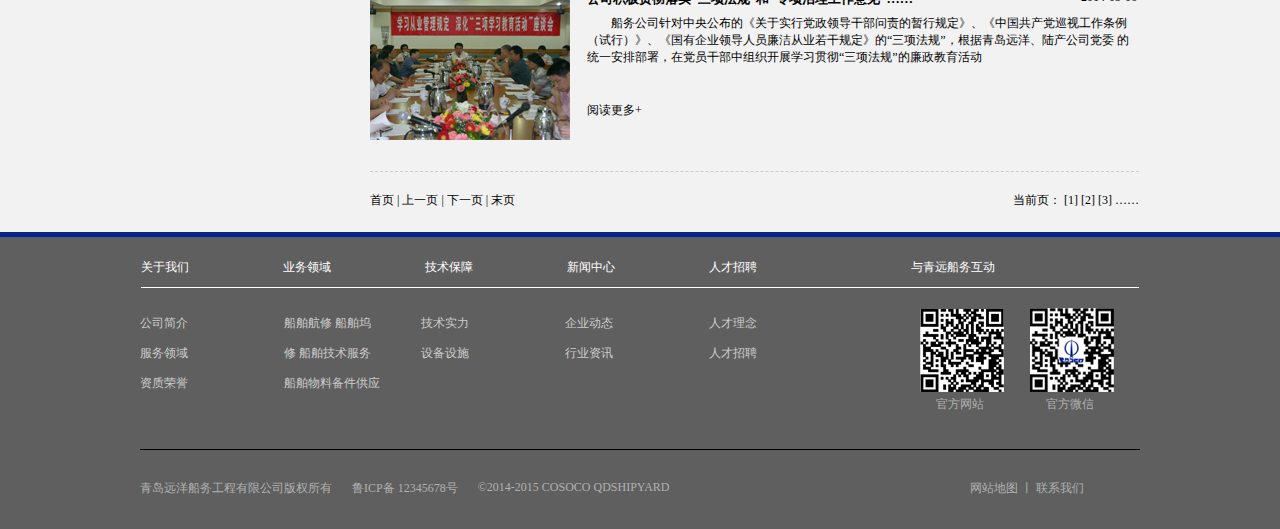
<file: yuanyanghangwuxwzx.html>
<!DOCTYPE html>
<html lang="en">
<head>
        <meta charset="utf-8">
        <title>远洋航务-新闻中心</title>
        <link rel="stylesheet" href="css/xin1.css">
</head>
<body>
	<div class="box">
		<p class="p1">
				<a href="">中文</a>
				<span>丨</span>
				<a href="">English</a>
		</p>
		<div class="gwidth">
			<div class="top">
				<div class="top1">
					<div class="topleft">
						<img src="img/yuan1.png" alt="">
						<p class="p2">青岛远洋航务工程有限公司</p>
						<p class="p21">COSCO Shipyard（Qingdao）Co., Ltd</p>
					</div>
					<p class="p22">
					<a href="yuanyanghangwugywm.html" >关于我们</a>	
					<a href="yuanyanghangwuxwzxny.html">业务领域</a>	
					<a href="yuanyanghangwujsbz.html">技术保障</a>	
					<a href="yuanyanghangwucwsm.html">船坞说明</a>	
					<a href="yuanyanghangwuxwzx.html" style="color:#4B5EAA;">新闻中心</a>	
					<a href="yuannyanghangwurlzy.html">人力资源</a>	
					<a href="yuanyanghangwulxwm.html">联系我们</a>
					</p>
				</div>
			</div>
		</div>
	</div>
	<div class="nav gwidth">
		<p>
			<a href="index.html">首页</a>
			<span>&gt</span>
			<a href="">新闻中心</a>
			<span>&gt</span>
			<a href="">企业动态</a>
		</p>
	</div>
	<div class="center clearfix">
			<div class="gwidth">
				<div class="centerleft">
					<h2>新闻中心</h2>
					<ul>
						<li><span>&gt</span>企业动态</li>
						<li><span>&gt</span>行业资讯</li>
					</ul>
				</div>
				<div class="centerright clearfix">
					<h3>企业动态</h3>
					<div style="margin-top:16px;">
						<img src="img/yuan26.png" alt="">
					</div>
					<div>
						<div class="nav1">
							<div class="nav2">
								<img src="img/yuan27.png" alt="">
							</div>
							<div class="nav3">
								<h5 style="float:left; width:550px; cursor: pointer;">公司积极贯彻落实“三项法规”和“专项治理工作意见”……<p class="b1">2014-05-06</p></h5>
								
								<p class="b2">船务公司针对中央公布的《关于实行党政领导干部问责的暂行规定》、《中国共产党巡视工作条例
（试行）》、《国有企业领导人员廉洁从业若干规定》的“三项法规”，根据青岛远洋、陆产公司党委
的统一安排部署，在党员干部中组织开展学习贯彻“三项法规”的廉政教育活动</p>
								<p class="b3">阅读更多+</p>
							</div>
						</div>
						<div class="nav1">
							<div class="nav2">
								<img src="img/yuan27.png" alt="">
							</div>
							<div class="nav3">
								<h5 style="float:left; width:550px; cursor: pointer;">公司积极贯彻落实“三项法规”和“专项治理工作意见”……<p class="b1">2014-05-06</p></h5>
								
								<p class="b2">船务公司针对中央公布的《关于实行党政领导干部问责的暂行规定》、《中国共产党巡视工作条例
（试行）》、《国有企业领导人员廉洁从业若干规定》的“三项法规”，根据青岛远洋、陆产公司党委
的统一安排部署，在党员干部中组织开展学习贯彻“三项法规”的廉政教育活动</p>
								<p class="b3">阅读更多+</p>
							</div>
						</div>
						<div class="nav1">
							<div class="nav2">
								<img src="img/yuan27.png" alt="">
							</div>
							<div class="nav3">
								<h5 style="float:left; width:550px; cursor: pointer;">公司积极贯彻落实“三项法规”和“专项治理工作意见”……<p class="b1">2014-05-06</p></h5>
								
								<p class="b2">船务公司针对中央公布的《关于实行党政领导干部问责的暂行规定》、《中国共产党巡视工作条例
（试行）》、《国有企业领导人员廉洁从业若干规定》的“三项法规”，根据青岛远洋、陆产公司党委
的统一安排部署，在党员干部中组织开展学习贯彻“三项法规”的廉政教育活动</p>
								<p class="b3">阅读更多+</p>
							</div>
						</div>
						<div class="nav1">
							<div class="nav2">
								<img src="img/yuan27.png" alt="">
							</div>
							<div class="nav3">
								<h5 style="float:left; width:550px; cursor: pointer;">公司积极贯彻落实“三项法规”和“专项治理工作意见”……<p class="b1">2014-05-06</p></h5>
								
								<p class="b2">船务公司针对中央公布的《关于实行党政领导干部问责的暂行规定》、《中国共产党巡视工作条例
（试行）》、《国有企业领导人员廉洁从业若干规定》的“三项法规”，根据青岛远洋、陆产公司党委
的统一安排部署，在党员干部中组织开展学习贯彻“三项法规”的廉政教育活动</p>
								<p class="b3">阅读更多+</p>
							</div>
						</div>
						<div class="nav1">
							<div class="nav2">
								<img src="img/yuan27.png" alt="">
							</div>
							<div class="nav3">
								<h5 style="float:left; width:550px; cursor: pointer;">公司积极贯彻落实“三项法规”和“专项治理工作意见”……<p class="b1">2014-05-06</p></h5>
								
								<p class="b2">船务公司针对中央公布的《关于实行党政领导干部问责的暂行规定》、《中国共产党巡视工作条例
（试行）》、《国有企业领导人员廉洁从业若干规定》的“三项法规”，根据青岛远洋、陆产公司党委
的统一安排部署，在党员干部中组织开展学习贯彻“三项法规”的廉政教育活动</p>
								<p class="b3">阅读更多+</p>
							</div>
						</div>
						<div class="nav1">
							<div class="nav2">
								<img src="img/yuan27.png" alt="">
							</div>
							<div class="nav3">
								<h5 style="float:left; width:550px; cursor: pointer;">公司积极贯彻落实“三项法规”和“专项治理工作意见”……<p class="b1">2014-05-06</p></h5>
								
								<p class="b2">船务公司针对中央公布的《关于实行党政领导干部问责的暂行规定》、《中国共产党巡视工作条例
（试行）》、《国有企业领导人员廉洁从业若干规定》的“三项法规”，根据青岛远洋、陆产公司党委
的统一安排部署，在党员干部中组织开展学习贯彻“三项法规”的廉政教育活动</p>
								<p class="b3">阅读更多+</p>
							</div>
						</div>
					</div>
					<div class="number">
						<p style="float:left;">
							<a href="">首页</a>
							<span>|</span>
							<a href="">上一页</a>
							<span>|</span>
							<a href="">下一页</a>
							<span>|</span>
							<a href="">末页</a>
						</p>
						<p style="float:right;">	
							<span>当前页：</span>
							<a href="">[1]</a>
							<a href="">[2]</a>
							<a href="">[3]</a>
							<span>……</span>
						</p>
					</div>
				</div>
			</div>
		</div>
		<div class="bottom">
			<div class="di1  gwidth">
				<p>
					<a href="" class="a3">关于我们</a>
					<a href="" class="a3">业务领域</a>
					<a href="" class="a3">技术保障</a>
					<a href="" class="a3">新闻中心</a>
					<a href="" class="a3">人才招聘</a>
					<a href="" class="a4">与青远船务互动</a>
				</p>
			</div>
			<div class="di2  gwidth">
				<p class="p3">
					<a href="">公司简介</a>
					<a href="">服务领域</a>
					<a href="">资质荣誉</a>
				</p>
				<p class="p4">
					<a href="">船舶航修</a>
					<a href="">船舶坞修</a>
					<a href="">船舶技术服务</a>
					<a href="">船舶物料备件供应</a>
				</p>
				<p class="p5">
					<a href="">技术实力</a>
					<a href="">设备设施</a>
				</p>
				<p class="p5">
					<a href="">企业动态</a>
					<a href="">行业资讯</a>
				</p>
				<p class="p5">
					<a href="">人才理念</a>
					<a href="">人才招聘</a>
				</p>
				<div>
					<img src="img/yuan13.png" alt="">
					<p>官方微信</p>
				</div>
				<div>
					<img src="img/yuan14.png" alt="">
					<p>官方网站</p>
				</div>
			</div>
			<div class="di3  gwidth">
				<p>青岛远洋船务工程有限公司版权所有</p>
				<p>鲁ICP备 12345678号</p>
				<p>©2014-2015 COSOCO QDSHIPYARD</p>
				<p class="p6">
					<a href="">网站地图</a>
					<span>丨</span>
					<a href="">联系我们</a>
				</p>
			</div>
		</div>
</body>
</html>
</file>
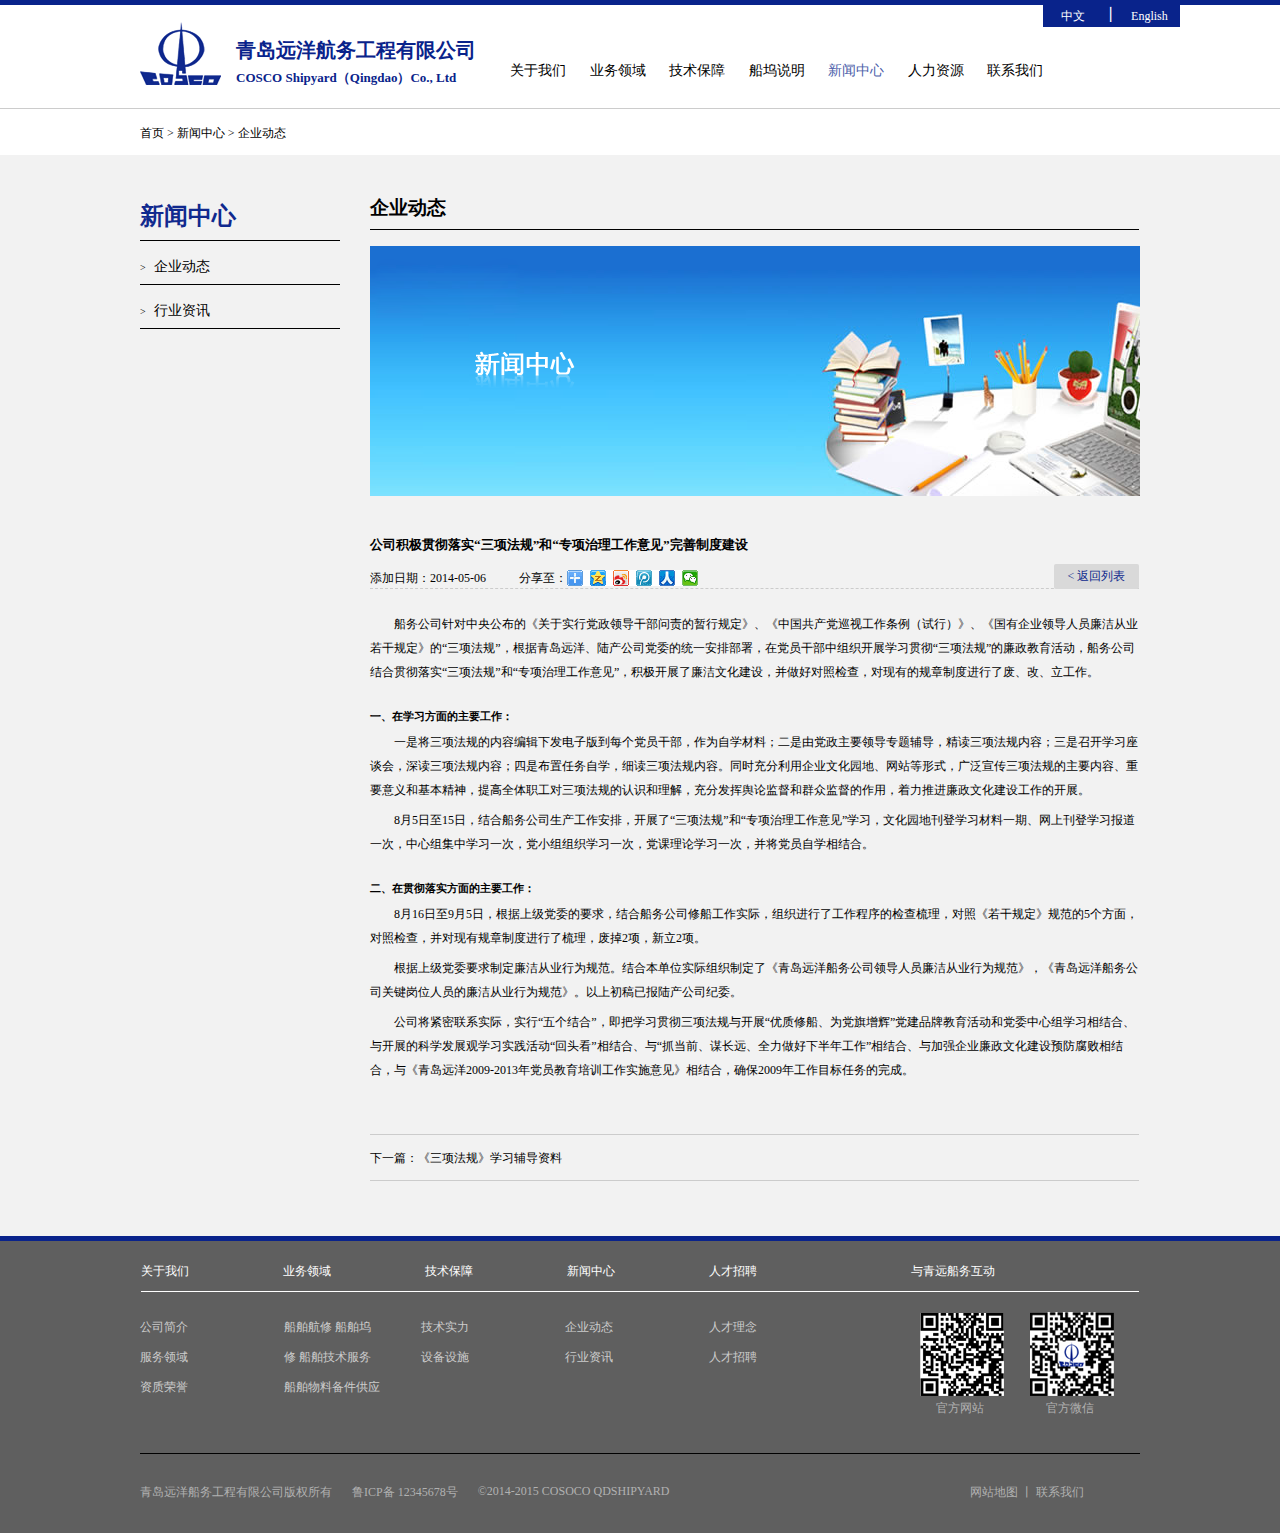
<file: yuanyanghangwuxwzxny.html>
<!DOCTYPE html>
<html lang="en">
<head>
        <meta charset="utf-8">
        <title>远洋航务-新闻中心内页</title>
        <link rel="stylesheet" href="css/nei1.css">
</head>
<body>
	<div class="box">
		<p class="p1">
				<a href="">中文</a>
				<span>丨</span>
				<a href="">English</a>
		</p>
		<div class="gwidth">
			<div class="top">
				<div class="top1">
					<div class="topleft">
						<img src="img/yuan1.png" alt="">
						<p class="p2">青岛远洋航务工程有限公司</p>
						<p class="p21">COSCO Shipyard（Qingdao）Co., Ltd</p>
					</div>
					<p class="p22">
					<a href="yuanyanghangwugywm.html" >关于我们</a>	
					<a href="yuanyanghangwuxwzxny.html">业务领域</a>	
					<a href="yuanyanghangwujsbz.html">技术保障</a>	
					<a href="yuanyanghangwucwsm.html">船坞说明</a>	
					<a href="yuanyanghangwuxwzx.html"style="color:#4B5EAA;">新闻中心</a>	
					<a href="yuannyanghangwurlzy.html">人力资源</a>	
					<a href="yuanyanghangwulxwm.html">联系我们</a>	
					</p>
				</div>
			</div>
		</div>
	</div>
	<div class="nav gwidth">
		<p>
			<a href="index.html">首页</a>
			<span>&gt</span>
			<a href="">新闻中心</a>
			<span>&gt</span>
			<a href="">企业动态</a>
		</p>
	</div>
	<div class="center">
			<div class="gwidth">
				<div class="centerleft">
					<h2>新闻中心</h2>
					<ul>
						<li><span>&gt</span>企业动态</li>
						<li><span>&gt</span>行业资讯</li>
					</ul>
				</div>
				<div class="centerright clearfix">
					<h3>企业动态</h3>
					<div style="margin-top:16px;">
						<img src="img/yuan26.png" alt="">
					</div>
					<div class="right1">
						<h5 style="cursor: pointer;">公司积极贯彻落实“三项法规”和“专项治理工作意见”完善制度建设</h5>
						<div class="div1">
							<p>添加日期：2014-05-06</p>
							<p style="margin-left:33px;">分享至：</p>
							<img src="img/yuan28.png" alt="">
							<span>&lt 返回列表</span>
						</div>
						<div class="div2">
							<p>船务公司针对中央公布的《关于实行党政领导干部问责的暂行规定》、《中国共产党巡视工作条例（试行）》、《国有企业领导人员廉洁从业若干规定》的“三项法规”，根据青岛远洋、陆产公司党委的统一安排部署，在党员干部中组织开展学习贯彻“三项法规”的廉政教育活动，船务公司结合贯彻落实“三项法规”和“专项治理工作意见”，积极开展了廉洁文化建设，并做好对照检查，对现有的规章制度进行了废、改、立工作。</p>
							<h6>一、在学习方面的主要工作：</h6>
							<p>一是将三项法规的内容编辑下发电子版到每个党员干部，作为自学材料；二是由党政主要领导专题辅导，精读三项法规内容；三是召开学习座谈会，深读三项法规内容；四是布置任务自学，细读三项法规内容。同时充分利用企业文化园地、网站等形式，广泛宣传三项法规的主要内容、重要意义和基本精神，提高全体职工对三项法规的认识和理解，充分发挥舆论监督和群众监督的作用，着力推进廉政文化建设工作的开展。</p>
							<p>8月5日至15日，结合船务公司生产工作安排，开展了“三项法规”和“专项治理工作意见”学习，文化园地刊登学习材料一期、网上刊登学习报道一次，中心组集中学习一次，党小组组织学习一次，党课理论学习一次，并将党员自学相结合。</p>
							<h6>二、在贯彻落实方面的主要工作：</h6>
							<p>8月16日至9月5日，根据上级党委的要求，结合船务公司修船工作实际，组织进行了工作程序的检查梳理，对照《若干规定》规范的5个方面，对照检查，并对现有规章制度进行了梳理，废掉2项，新立2项。</p>
							<p>根据上级党委要求制定廉洁从业行为规范。结合本单位实际组织制定了《青岛远洋船务公司领导人员廉洁从业行为规范》，《青岛远洋船务公司关键岗位人员的廉洁从业行为规范》。以上初稿已报陆产公司纪委。</p>
							<p style="padding-bottom:52px;">公司将紧密联系实际，实行“五个结合”，即把学习贯彻三项法规与开展“优质修船、为党旗增辉”党建品牌教育活动和党委中心组学习相结合、与开展的科学发展观学习实践活动“回头看”相结合、与“抓当前、谋长远、全力做好下半年工作”相结合、与加强企业廉政文化建设预防腐败相结合，与《青岛远洋2009-2013年党员教育培训工作实施意见》相结合，确保2009年工作目标任务的完成。</p>
						</div>
						<div class="div3">
							<p>下一篇：《三项法规》学习辅导资料</p>
						</div>
					</div>
				</div>
			</div>
		</div>
		<div class="bottom">
			<div class="di1  gwidth">
				<p>
					<a href="" class="a3">关于我们</a>
					<a href="" class="a3">业务领域</a>
					<a href="" class="a3">技术保障</a>
					<a href="" class="a3">新闻中心</a>
					<a href="" class="a3">人才招聘</a>
					<a href="" class="a4">与青远船务互动</a>
				</p>
			</div>
			<div class="di2  gwidth">
				<p class="p3">
					<a href="">公司简介</a>
					<a href="">服务领域</a>
					<a href="">资质荣誉</a>
				</p>
				<p class="p4">
					<a href="">船舶航修</a>
					<a href="">船舶坞修</a>
					<a href="">船舶技术服务</a>
					<a href="">船舶物料备件供应</a>
				</p>
				<p class="p5">
					<a href="">技术实力</a>
					<a href="">设备设施</a>
				</p>
				<p class="p5">
					<a href="">企业动态</a>
					<a href="">行业资讯</a>
				</p>
				<p class="p5">
					<a href="">人才理念</a>
					<a href="">人才招聘</a>
				</p>
				<div>
					<img src="img/yuan13.png" alt="">
					<p>官方微信</p>
				</div>
				<div>
					<img src="img/yuan14.png" alt="">
					<p>官方网站</p>
				</div>
			</div>
			<div class="di3  gwidth">
				<p>青岛远洋船务工程有限公司版权所有</p>
				<p>鲁ICP备 12345678号</p>
				<p>©2014-2015 COSOCO QDSHIPYARD</p>
				<p class="p6">
					<a href="">网站地图</a>
					<span>丨</span>
					<a href="">联系我们</a>
				</p>
			</div>
		</div>
</body>
</html>
</file>
<file: css/shou1.css>
@charset "UTF-8";
/* CSS Document */
*{

	margin: 0;
	padding: 0;
	list-style: none;
	text-decoration: none;
}
.gwidth{
	width: 1000px;
	margin: 0 auto;
}
.clearfix:after{
		content:"";
		clear:both;
		display: block;
	}
.box{
	width:100%;
	border-top: 5px solid #09238B;
	border-bottom: 1px solid #CCCCCC;
		
}
	.p1{
		height: 22px;
		width: 137px;
		background-color:#09238B;
		float: right;
		margin-right: 100px;
	}
		.p1 a{

			width: 44%;
			display: inline-block;
			float: left;
			color:#fff;
			font-size:12px;
			line-height: 22px;
			text-align: center;
		}
		.p1 span{

			color: #fff;
			text-align: center;
			float: left;
		}
	.top{
		margin-top: 12px;
	}
		.top1{
			height: 81px;
			margin-top: 12px;
			margin-bottom: 10px;
		}
		.topleft{

			width: 353px;
			height: 63px;
			float: left;
		}
			.topleft img{
				float: left;
				margin-right: 15px;	
			}
			.p2{

				font-size: 20px;
				color: #09238B;
				font-weight: bold;
				margin-top: 20px;
			}
			.p21{

				font-size: 13px;
				color: #09238B;
				font-weight: bold;
				margin-top: 5px;
			}
			.p22{

				float: right;
				margin-top: 45px;
				margin-right: -20px;
				font-size: 14px;
			}
			.p22 a{

				color: #000;
				margin-right: 20px;
			}
	.banner{

			width: 100%;
			height: 400px;
			position: relative;
			overflow: hidden;
		}
		.o{

			height: 12px;
			width: 100px;
			position: absolute;
			left: 50%;
			bottom: 12px;
			z-index: 3;
		}
		.o li{

			width: 12px;
			height: 12px;
			border-radius: 50%;
			background-color: #fff;
			margin-right: 20px;
			float: left;
		}
			.o li:hover{

				background-color: #134084;
			}
		.banner span{

			width: 100%;
			height: 40px;
			background-color: #000;
			position: absolute;
			left: 0;
			bottom:0;
			opacity:0.4;
			z-index: 2;
		}
		.banner img{
			width: 1440px;
			height:400px;
			float: left;
		}
		.banner ul{
				
				width: 300%;
				height: 100%;
				position: absolute;
				left: 0;
				bottom: 0;
		}
	.lingyu{

		width:930px;
		height: 150px;
		margin-top: 30px;
	}
		.lingyu div{

			width: 211px;
			height: 100%;
			border-right: 1px solid #CCCCCC;
			float: left;
			position: relative;
		}
		.a1{

			width: 177px;
			height: 121px;
			display: inline-block;
			background-color: #09238B;
			margin-right: 30px;
			font-size: 24px;
			line-height: 121px;
			text-align: center;
			color: #fff;
			margin-top: 15px;
			position: relative;
		}
			.a1 img{
			
				position: absolute;
				right: 10px;
				bottom: 10px;
			}
			.a2{
				font-size: 14px;
				color: #000;
				position: absolute;
				left: 80px;
				bottom: 20px;
			}
			.img1{

				position: absolute;
				left: 70px;
				top:10px;
			}
			.img11{

				position: absolute;
				left: 40px;
				top:10px;
			}
	.xinwen{

		width: 999px;
		height: 479px;
		margin-top: 20px;
		border: 1px solid  #CCCCCC;
	}
		.wenleft{

			width: 686px;
			height: 100%;
			float: left;
			border-right:1px solid  #CCCCCC; 
		}
			.wen1{
				width: 100%;
				height: 49px;
				border-bottom:1px solid #CCCCCC; 
			}
			.xinwen h3{
				font-weight: normal;
				margin-left: 10px;
				line-height: 49px;
				float: left;
			}
			.wen1 a{
				float: right;
				font-size: 14px;
				line-height: 49px;
				margin-right: 10px;
			}
			.wen2{
				height: 80px;
				margin-bottom: 28px;
			}
			.wen2 span{

				width: 100px;
				height: 80px;
				display: inline-block;
				color: #fff;
				background-color: #8B96C4;
				line-height: 80px;
				text-align: center;
				font-size: 12px;
				margin-top: 15px;
				margin-left: 10px;
				float: left;
			}
			.wen2 ul{

				font-size: 12px;
				line-height: 28px;
				margin-left: 119px;
				padding-top: 15px;
			}
			.wen2 ul a{

				color: #000;
			}
				.wen2 ul a:hover{

				color: #4659A8;
			}
		.wenright{

			width: 312px;
			height: 100%;
			float: left;
		}
			.wen3{
				
				width: 100%;
				height: 49px;
				border-bottom:1px solid #CCCCCC; 
			}
			.wen3 a{
				float: right;
				font-size: 14px;
				line-height: 49px;
				margin-right: 10px;
			}
			.wen4{

				width: 312px;
				height: 257px;
				border-bottom:1px solid #CCCCCC;
			}
			.wen4 img{

				margin-left: 10px;
				margin-top: 20px;
			}
			.wen5{
				width: 100%;
				height: 171px;
				position: relative;
			}
			.wen5 a{
				width: 292px;
				height: 134px;
				background-color: #EDEDED;
				font-size: 20px;
				color: #FE920E;
				line-height: 134px;
				text-align: center;
				display: inline-block;
				position: absolute;
				left: 10px;
				top: 10px;
				z-index: 2;
			}
			.wen5 img{
				position: absolute;
				left: 20px;
				bottom: 30px;
				z-index: 3;
			}
			.wen5 p{
				position: absolute;
				right: 30px;
				bottom: 50px;
				z-index: 3;
				color: #4155A3;
				font-size: 10px;
			}
	.chanpin{
		height: 250px;
		margin-top: 40px;
	}
		.chanpin h3{
			font-weight: normal;
		}
		.chanbottom{
			width: 100%;
			height: 204px;
			margin-top: 25px;
		}
			.xialeft{
				float: left;
				margin-right: 20px;
			}
			.xiacenter{
				width: 656px;
				height: 100%;
				float: left;
			}
			.xiacenter img{
				margin-right: 20px;
				margin-bottom: 10px;
				float: left;
			}
			.xiaright{
				height: 100%;
				width: 90px;
				float: left;
				background-color: #EDEDED;
				position: relative;
			}
			.xiaright a{
				position: absolute;
				left: 30px;
				bottom: 50%;
				color: #6E6E6E;
				font-size: 12px;
			}
			.xiaright img{
				position: absolute;
				left: 50px;
				bottom: 30%;
			}
	.lianjie{

		width: 100%;
		height: 104px;
		background-color: #EDEDED;
		margin-top: 40px;
	}
		.jie1{
			font-size: 12px;
			padding-top: 30px;
		}
		.jie2{
			font-size: 12px;
			margin-top: 20px;
		}
			.jie2 a{
				color: #6E6E6E;
				margin-right: 40px;
			}
	.bottom{

		height: 292px;
		background-color: #5F5F5F;
		border-top: 5px solid #09238B;
	}
		.di1{
			width: 998px;
			height: 30px;
			padding-top: 20px;
			border-bottom: 1px solid #fff;
		}
			.a3{
				color: #fff;
				font-size: 12px;
				margin-right: 90px;
			}
			.a4{
				color: #fff;
				font-size: 12px;
				margin-left: 60px;
			}
		.di2{
			width: 1000px;
			height: 141px;
			margin-top: 20px;
			border-bottom: 1px solid #000;
		}

			.p3{
				width: 49px;
				height: 76px;
				font-size: 12px;
				margin-right: 95px;
				float: left;
				}
				.p3 a{
				color: #CCCCCC;
				line-height: 30px;
				}
			.p4{
				width: 97px;
				height: 102px;
				font-size: 12px;
				margin-right: 40px;
				float: left;
				}
				.p4 a{
				color: #CCCCCC;
				line-height: 30px;
				}
			.p5{
				width: 49px;
				height: 42px;
				font-size: 12px;
				margin-right: 95px;
				float: left;
				}
				.p5 a{
				color: #CCCCCC;
				line-height: 30px;
				}
		.di2 div{
			width: 80px;
			height: 106px;
			float: right;
			text-align: center;
			margin-right: 30px;
			font-size: 12px;
			color: #B1B1B1;
		}
	.di3{
		margin-top: 30px;
		font-size: 12px;
		color: #B1B1B1;
	}
		.di3 p{
			float: left;
			margin-right: 20px;
		}
			.p6{
				margin-left: 280px;
			}
				.p6 a{
					color: #B1B1B1;
				}
</file>
<file: css/ren1.css>
@charset "UTF-8";
/* CSS Document */
*{

	margin: 0;
	padding: 0;
	list-style: none;
	text-decoration: none;
}
.gwidth{
	width: 1000px;
	margin: 0 auto;
}
.clearfix:after{
		content:"";
		clear:both;
		display: block;
	}
.box{
	width:100%;
	border-top: 5px solid #09238B;
	border-bottom: 1px solid #CCCCCC;
		
}
	.p1{
		height: 22px;
		width: 137px;
		background-color:#09238B;
		float: right;
		margin-right: 100px;
	}
		.p1 a{

			width: 44%;
			display: inline-block;
			float: left;
			color:#fff;
			font-size:12px;
			line-height: 22px;
			text-align: center;
		}
		.p1 span{

			color: #fff;
			text-align: center;
			float: left;
		}
	.top{
		margin-top: 12px;
	}
		.top1{
			height: 81px;
			margin-top: 12px;
			margin-bottom: 10px;
		}
		.topleft{

			width: 353px;
			height: 63px;
			float: left;
		}
			.topleft img{
				float: left;
				margin-right: 15px;	
			}
			.p2{

				font-size: 20px;
				color: #09238B;
				font-weight: bold;
				margin-top: 20px;
			}
			.p21{

				font-size: 13px;
				color: #09238B;
				font-weight: bold;
				margin-top: 5px;
			}
			.p22{

				float: right;
				margin-top: 45px;
				margin-right: -20px;
				font-size: 14px;
			}
			.p22 a{

				color: #000;
				margin-right: 20px;
			}
	.nav{
		margin-top: 16px;
		font-size: 12px;
	}
		.nav a{
			color: #000;
		}
	.center{
		height: 952px;
		background-color: #F2F2F2;
		margin-top: 13px;
	}
		.centerleft{
			padding-top: 45px;
			width: 206px;
			float: left;
		}
			.centerleft h2{
				color: #10298E;
				padding-bottom: 8px;
				border-bottom: 1px solid #000;
			}
			.centerleft li{
					margin-top: 17px;
					border-bottom: 1px solid #000;
					font-size: 14px;
					padding-bottom: 8px;
				}
				.centerleft li:hover{
					font-weight: bold;
				}
			.centerleft span{
				font-size: 10px;
				margin-right: 8px;
			}
				.centerleft span:hover{
					color: #10298E;
				}
		.centerright{
			width: 762px;
			padding-top: 40px;
			margin-left: 32px;
			float: left;

		}
			.centerright h3{
				padding-bottom: 8px;
				border-bottom: 1px solid #000;
			}
		.right1{
			width: 501px;
			height: 100%;
			float: left;
			margin-right: 22px;
		}
			.right1 p{
				font-size: 12px;
				text-indent: 2em;
			}
		.biaoge1{
		    height:39px;
		    border-bottom: 2px solid #09238B;"
		}
		h4{
			width: 142px;
			height: 39px;
			color: #fff;
			line-height: 39px;
			text-align: center;
			background-color: #09238B;
		}
			.biaoge ul{
				border-bottom:1px dashed #CCCCCC ; 
			}
			.biaoge li{
					margin-top: 18px;
					font-size: 12px;
					padding-bottom: 8px;
				}
				.biaoge li:hover{
					font-weight: bold;
				}
			.biaoge span{
				font-size: 10px;
				margin-right: 8px;
			}
		.number{
			margin-top: 20px;
			width: 100%;
		}
			.number p{
				font-size: 12px;
			}
			.number a{
				color: #000;
			}
	.bottom{

		height: 292px;
		background-color: #5F5F5F;
		border-top: 5px solid #09238B;
	}
		.di1{
			width: 998px;
			height: 30px;
			padding-top: 20px;
			border-bottom: 1px solid #fff;
		}
			.a3{
				color: #fff;
				font-size: 12px;
				margin-right: 90px;
			}
			.a4{
				color: #fff;
				font-size: 12px;
				margin-left: 60px;
			}
		.di2{
			width: 1000px;
			height: 141px;
			margin-top: 20px;
			border-bottom: 1px solid #000;
		}

			.p3{
				width: 49px;
				height: 76px;
				font-size: 12px;
				margin-right: 95px;
				float: left;
				}
				.p3 a{
				color: #CCCCCC;
				line-height: 30px;
				}
			.p4{
				width: 97px;
				height: 102px;
				font-size: 12px;
				margin-right: 40px;
				float: left;
				}
				.p4 a{
				color: #CCCCCC;
				line-height: 30px;
				}
			.p5{
				width: 49px;
				height: 42px;
				font-size: 12px;
				margin-right: 95px;
				float: left;
				}
				.p5 a{
				color: #CCCCCC;
				line-height: 30px;
				}
		.di2 div{
			width: 80px;
			height: 106px;
			float: right;
			text-align: center;
			margin-right: 30px;
			font-size: 12px;
			color: #B1B1B1;
		}
	.di3{
		margin-top: 30px;
		font-size: 12px;
		color: #B1B1B1;
	}
		.di3 p{
			float: left;
			margin-right: 20px;
		}
			.p6{
				margin-left: 280px;
			}
				.p6 a{
					color: #B1B1B1;
				}
</file>
<file: css/chuan1.css>
@charset "UTF-8";
/* CSS Document */
*{

	margin: 0;
	padding: 0;
	list-style: none;
	text-decoration: none;
}
.gwidth{
	width: 1000px;
	margin: 0 auto;
}
.clearfix:after{
		content:"";
		clear:both;
		display: block;
	}
.box{
	width:100%;
	border-top: 5px solid #09238B;
	border-bottom: 1px solid #CCCCCC;
		
}
	.p1{
		height: 22px;
		width: 137px;
		background-color:#09238B;
		float: right;
		margin-right: 100px;
	}
		.p1 a{

			width: 44%;
			display: inline-block;
			float: left;
			color:#fff;
			font-size:12px;
			line-height: 22px;
			text-align: center;
		}
		.p1 span{

			color: #fff;
			text-align: center;
			float: left;
		}
	.top{
		margin-top: 12px;
	}
		.top1{
			height: 81px;
			margin-top: 12px;
			margin-bottom: 10px;
		}
		.topleft{

			width: 353px;
			height: 63px;
			float: left;
		}
			.topleft img{
				float: left;
				margin-right: 15px;	
			}
			.p2{

				font-size: 20px;
				color: #09238B;
				font-weight: bold;
				margin-top: 20px;
			}
			.p21{

				font-size: 13px;
				color: #09238B;
				font-weight: bold;
				margin-top: 5px;
			}
			.p22{

				float: right;
				margin-top: 45px;
				margin-right: -20px;
				font-size: 14px;
			}
			.p22 a{

				color: #000;
				margin-right: 20px;
			}
	.nav{
		margin-top: 16px;
		font-size: 12px;
	}
		.nav a{
			color: #000;
		}
	.center{
		height: 742px;
		background-color: #F2F2F2;
		margin-top: 13px;
	}
		.centertop{
			padding-top: 36px;
			height: 450px;
		}
			.nav1{
				float: left;
				width: 600px;
				height: 450px;
			}
			.nav2{
				width: 364px;
				height: 282px;
				margin-left: 36px;
				float: left;
			}
				.nav2 h2{
					color: #10298E;
					border-bottom: 1px solid #CCCCCC;
					margin-bottom: 20px;
				}
				.nav2 li{
					font-size: 12px;
					border-bottom: 1px solid #CCCCCC;
					line-height: 30px;
					background:url('../img/yuan16.png') no-repeat left center;
					padding-left: 10px;
				}
		.centerbottom{
			margin-top: 37px;

		}
			.ul1{
				width: 137px;
				height: 156px;
				float: left;
				border: 1px solid #CCCCCC;
			}
			.ul2{
				width: 145px;
				height: 156px;
				float: left;
				border-top: 1px solid #CCCCCC;
				border-right: 1px solid #CCCCCC;
				border-bottom: 1px solid #CCCCCC;

			}
			.ul3{
				width: 316px;
				height: 156px;
				float: left;
				border-top: 1px solid #CCCCCC;
				border-right: 1px solid #CCCCCC;
				border-bottom: 1px solid #CCCCCC;
			}
			.ul1{
				width: 137px;
				height: 156px;
				float: left;
				border: 1px solid #CCCCCC;
			}
			.li1{
				width: 137px;
				height: 51px;
				font-size: 14px;
				line-height: 51px;
				text-align: center;
				border-bottom: 1px solid #cccccc;
			}
				.li11{
					width: 137px;
					height: 51px;
					font-size: 14px;
					line-height: 51px;
					text-align: center;
				}
			.li2{
				width: 145px;
				height: 51px;
				font-size: 14px;
				line-height: 51px;
				text-align: center;
				border-bottom: 1px solid #cccccc;
			}
				.li21{
					width: 137px;
					height: 51px;
					font-size: 14px;
					line-height: 51px;
					text-align: center;
				}
			.li3{
				width: 316px;
				height: 51px;
				border-bottom: 1px solid #cccccc;
				font-size: 14px;
				line-height: 51px;
				text-align: center;
			}
				.li31{
					width: 316px;
					height: 51px;
					font-size: 14px;
					line-height: 51px;
					text-align: center;
				}
	.bottom{

		height: 292px;
		background-color: #5F5F5F;
		border-top: 5px solid #09238B;
	}
		.di1{
			width: 998px;
			height: 30px;
			padding-top: 20px;
			border-bottom: 1px solid #fff;
		}
			.a3{
				color: #fff;
				font-size: 12px;
				margin-right: 90px;
			}
			.a4{
				color: #fff;
				font-size: 12px;
				margin-left: 60px;
			}
		.di2{
			width: 1000px;
			height: 141px;
			margin-top: 20px;
			border-bottom: 1px solid #000;
		}

			.p3{
				width: 49px;
				height: 76px;
				font-size: 12px;
				margin-right: 95px;
				float: left;
				}
				.p3 a{
				color: #CCCCCC;
				line-height: 30px;
				}
			.p4{
				width: 97px;
				height: 102px;
				font-size: 12px;
				margin-right: 40px;
				float: left;
				}
				.p4 a{
				color: #CCCCCC;
				line-height: 30px;
				}
			.p5{
				width: 49px;
				height: 42px;
				font-size: 12px;
				margin-right: 95px;
				float: left;
				}
				.p5 a{
				color: #CCCCCC;
				line-height: 30px;
				}
		.di2 div{
			width: 80px;
			height: 106px;
			float: right;
			text-align: center;
			margin-right: 30px;
			font-size: 12px;
			color: #B1B1B1;
		}
	.di3{
		margin-top: 30px;
		font-size: 12px;
		color: #B1B1B1;
	}
		.di3 p{
			float: left;
			margin-right: 20px;
		}
			.p6{
				margin-left: 280px;
			}
				.p6 a{
					color: #B1B1B1;
				}
</file>
<file: css/guan1.css>
@charset "UTF-8";
/* CSS Document */
*{

	margin: 0;
	padding: 0;
	list-style: none;
	text-decoration: none;
}
.gwidth{
	width: 1000px;
	margin: 0 auto;
}
.clearfix:after{
		content:"";
		clear:both;
		display: block;
	}
.box{
	width:100%;
	border-top: 5px solid #09238B;
	border-bottom: 1px solid #CCCCCC;
		
}
	.p1{
		height: 22px;
		width: 137px;
		background-color:#09238B;
		float: right;
		margin-right: 100px;
	}
		.p1 a{

			width: 44%;
			display: inline-block;
			float: left;
			color:#fff;
			font-size:12px;
			line-height: 22px;
			text-align: center;
		}
		.p1 span{

			color: #fff;
			text-align: center;
			float: left;
		}
	.top{
		margin-top: 12px;
	}
		.top1{
			height: 81px;
			margin-top: 12px;
			margin-bottom: 10px;
		}
		.topleft{

			width: 353px;
			height: 63px;
			float: left;
		}
			.topleft img{
				float: left;
				margin-right: 15px;	
			}
			.p2{

				font-size: 20px;
				color: #09238B;
				font-weight: bold;
				margin-top: 20px;
			}
			.p21{

				font-size: 13px;
				color: #09238B;
				font-weight: bold;
				margin-top: 5px;
			}
			.p22{

				float: right;
				margin-top: 45px;
				margin-right: -20px;
				font-size: 14px;
			}
			.p22 a{

				color: #000;
				margin-right: 20px;
			}
	.nav{
		margin-top: 16px;
		font-size: 12px;
	}
		.nav a{
			color: #000;
		}
	.center{
		height: 1216px;
		background-color: #F2F2F2;
		margin-top: 13px;
	}
		.centerleft{
			padding-top: 45px;
			width: 200px;
			float: left;
		}
			.centerleft h2{
				color: #10298E;
				padding-bottom: 8px;
				border-bottom: 1px solid #000;
			}
			.centerleft li{
					margin-top: 17px;
					border-bottom: 1px solid #000;
					font-size: 14px;
					padding-bottom: 8px;
				}
				.centerleft li:hover{
					font-weight: bold;
				}
			.centerleft span{
				font-size: 10px;
				margin-right: 8px;
			}
				.centerleft span:hover{
					color: #10298E;
				}
		.centerright{
			width: 769px;
			height: 100%;
			padding-top: 40px;
			margin-left: 30px;
			float: left;

		}
			.centerright h3{
				padding-bottom: 8px;
				border-bottom: 1px solid #000;
			}
				.right1{
					height: 380px;
					margin-top: 27px;
					border-bottom:1px dashed #CCCCCC ; 
				}
					.right1 p{
						font-size: 12px;
						text-indent: 2em;
						margin-top: 6px;
						line-height: 27px;
					}
				.right2{
					width: 100%;
					height: 247px;
					margin-top: 23px;
					border-bottom:1px dashed #CCCCCC ; 
				}
					.right2 h5{
						color: #2D439C;
					}
					.right2 h6{
						font-weight: bold;
						margin-top: 20px;
					}
					.b{
						font-size: 12px;
						text-indent: 2em;
						margin-top: 17px;
						line-height: 24px;
					}
					.b1{
						font-size: 12px;
						text-indent: 2em;
						margin-top: 11px;
					}
					.b2{
						font-size: 12px;
						text-indent: 2em;
						margin-top: 17px;
					}
				.right3{
					height: 82px;
					margin-top: 20px;
				}
					.right3 h5{
							color: #2D439C;
						}
					.right3 p{
						font-size: 12px;
						text-indent: 2em;
						margin-top: 17px;
						line-height: 24px;
					}
				
				
	.bottom{

		height: 292px;
		background-color: #5F5F5F;
		border-top: 5px solid #09238B;
	}
		.di1{
			width: 998px;
			height: 30px;
			padding-top: 20px;
			border-bottom: 1px solid #fff;
		}
			.a3{
				color: #fff;
				font-size: 12px;
				margin-right: 90px;
			}
			.a4{
				color: #fff;
				font-size: 12px;
				margin-left: 60px;
			}
		.di2{
			width: 1000px;
			height: 141px;
			margin-top: 20px;
			border-bottom: 1px solid #000;
		}

			.p3{
				width: 49px;
				height: 76px;
				font-size: 12px;
				margin-right: 95px;
				float: left;
				}
				.p3 a{
				color: #CCCCCC;
				line-height: 30px;
				}
			.p4{
				width: 97px;
				height: 102px;
				font-size: 12px;
				margin-right: 40px;
				float: left;
				}
				.p4 a{
				color: #CCCCCC;
				line-height: 30px;
				}
			.p5{
				width: 49px;
				height: 42px;
				font-size: 12px;
				margin-right: 95px;
				float: left;
				}
				.p5 a{
				color: #CCCCCC;
				line-height: 30px;
				}
		.di2 div{
			width: 80px;
			height: 106px;
			float: right;
			text-align: center;
			margin-right: 30px;
			font-size: 12px;
			color: #B1B1B1;
		}
	.di3{
		margin-top: 30px;
		font-size: 12px;
		color: #B1B1B1;
	}
		.di3 p{
			float: left;
			margin-right: 20px;
		}
			.p6{
				margin-left: 280px;
			}
				.p6 a{
					color: #B1B1B1;
				}
</file>
<file: css/ji1.css>
@charset "UTF-8";
/* CSS Document */
*{

	margin: 0;
	padding: 0;
	list-style: none;
	text-decoration: none;
}
.gwidth{
	width: 1000px;
	margin: 0 auto;
}
.clearfix:after{
		content:"";
		clear:both;
		display: block;
	}
.box{
	width:100%;
	border-top: 5px solid #09238B;
	border-bottom: 1px solid #CCCCCC;
		
}
	.p1{
		height: 22px;
		width: 137px;
		background-color:#09238B;
		float: right;
		margin-right: 100px;
	}
		.p1 a{

			width: 44%;
			display: inline-block;
			float: left;
			color:#fff;
			font-size:12px;
			line-height: 22px;
			text-align: center;
		}
		.p1 span{

			color: #fff;
			text-align: center;
			float: left;
		}
	.top{
		margin-top: 12px;
	}
		.top1{
			height: 81px;
			margin-top: 12px;
			margin-bottom: 10px;
		}
		.topleft{

			width: 353px;
			height: 63px;
			float: left;
		}
			.topleft img{
				float: left;
				margin-right: 15px;	
			}
			.p2{

				font-size: 20px;
				color: #09238B;
				font-weight: bold;
				margin-top: 20px;
			}
			.p21{

				font-size: 13px;
				color: #09238B;
				font-weight: bold;
				margin-top: 5px;
			}
			.p22{

				float: right;
				margin-top: 45px;
				margin-right: -20px;
				font-size: 14px;
			}
			.p22 a{

				color: #000;
				margin-right: 20px;
			}
	.nav{
		margin-top: 16px;
		font-size: 12px;
	}
		.nav a{
			color: #000;
		}
	.center{
		height: 1246px;
		background-color: #F2F2F2;
		margin-top: 13px;
	}
		.centerleft{
			padding-top: 45px;
			width: 200px;
			float: left;
		}
			.centerleft h2{
				color: #10298E;
				padding-bottom: 8px;
				border-bottom: 1px solid #000;
			}
			.centerleft li{
					margin-top: 17px;
					border-bottom: 1px solid #000;
					font-size: 14px;
					padding-bottom: 8px;
				}
				.centerleft li:hover{
					font-weight: bold;
				}
			.centerleft span{
				font-size: 10px;
				margin-right: 8px;
			}
				.centerleft span:hover{
					color: #10298E;
				}
		.centerright{
			width: 769px;
			height: 100%;
			padding-top: 40px;
			margin-left: 30px;
			float: left;

		}
			.centerright h3{
				padding-bottom: 8px;
				border-bottom: 1px solid #000;
			}
			.tu div{
				padding-top: 10px;
				width: 256px;
				height: 244px;
				text-align:center;
				float: left;
			}
			.tu div p{
				cursor: pointer;
				font-size: 12px;
				line-height: 54px;
			}
			.tu div:hover{
				background-color: blue;
				color: #fff;
			}
			.number{
				margin-top: 20px;
				width: 100%;
				border-top:1px dashed #CCCCCC ; 
			}
				.number p{
					margin-top: 20px;
					font-size: 12px;
				}
				.number a{
					color: #000;
				}
	.bottom{

		height: 292px;
		background-color: #5F5F5F;
		border-top: 5px solid #09238B;
	}
		.di1{
			width: 998px;
			height: 30px;
			padding-top: 20px;
			border-bottom: 1px solid #fff;
		}
			.a3{
				color: #fff;
				font-size: 12px;
				margin-right: 90px;
			}
			.a4{
				color: #fff;
				font-size: 12px;
				margin-left: 60px;
			}
		.di2{
			width: 1000px;
			height: 141px;
			margin-top: 20px;
			border-bottom: 1px solid #000;
		}

			.p3{
				width: 49px;
				height: 76px;
				font-size: 12px;
				margin-right: 95px;
				float: left;
				}
				.p3 a{
				color: #CCCCCC;
				line-height: 30px;
				}
			.p4{
				width: 97px;
				height: 102px;
				font-size: 12px;
				margin-right: 40px;
				float: left;
				}
				.p4 a{
				color: #CCCCCC;
				line-height: 30px;
				}
			.p5{
				width: 49px;
				height: 42px;
				font-size: 12px;
				margin-right: 95px;
				float: left;
				}
				.p5 a{
				color: #CCCCCC;
				line-height: 30px;
				}
		.di2 div{
			width: 80px;
			height: 106px;
			float: right;
			text-align: center;
			margin-right: 30px;
			font-size: 12px;
			color: #B1B1B1;
		}
	.di3{
		margin-top: 30px;
		font-size: 12px;
		color: #B1B1B1;
	}
		.di3 p{
			float: left;
			margin-right: 20px;
		}
			.p6{
				margin-left: 280px;
			}
				.p6 a{
					color: #B1B1B1;
				}
</file>
<file: css/lian1.css>
@charset "UTF-8";
/* CSS Document */
*{

	margin: 0;
	padding: 0;
	list-style: none;
	text-decoration: none;
}
.gwidth{
	width: 1000px;
	margin: 0 auto;
}
.clearfix:after{
		content:"";
		clear:both;
		display: block;
	}
.box{
	width:100%;
	border-top: 5px solid #09238B;
	border-bottom: 1px solid #CCCCCC;
		
}
	.p1{
		height: 22px;
		width: 137px;
		background-color:#09238B;
		float: right;
		margin-right: 100px;
	}
		.p1 a{

			width: 44%;
			display: inline-block;
			float: left;
			color:#fff;
			font-size:12px;
			line-height: 22px;
			text-align: center;
		}
		.p1 span{

			color: #fff;
			text-align: center;
			float: left;
		}
	.top{
		margin-top: 12px;
	}
		.top1{
			height: 81px;
			margin-top: 12px;
			margin-bottom: 10px;
		}
		.topleft{

			width: 353px;
			height: 63px;
			float: left;
		}
			.topleft img{
				float: left;
				margin-right: 15px;	
			}
			.p2{

				font-size: 20px;
				color: #09238B;
				font-weight: bold;
				margin-top: 20px;
			}
			.p21{

				font-size: 13px;
				color: #09238B;
				font-weight: bold;
				margin-top: 5px;
			}
			.p22{

				float: right;
				margin-top: 45px;
				margin-right: -20px;
				font-size: 14px;
			}
			.p22 a{

				color: #000;
				margin-right: 20px;
			}
	.nav{
		margin-top: 16px;
		font-size: 12px;
	}
		.nav a{
			color: #000;
		}
	.center{
		height: 952px;
		background-image:linear-gradient( #F2F2F2, #fff);
		margin-top: 13px;
	}
		.centerleft{
			padding-top: 45px;
			width: 206px;
			float: left;
		}
			.centerleft h2{
				color: #10298E;
				padding-bottom: 8px;
				border-bottom: 1px solid #000;
			}
			.centerleft li{
					margin-top: 17px;
					border-bottom: 1px solid #000;
					font-size: 14px;
					padding-bottom: 8px;
				}
				.centerleft li:hover{
					font-weight: bold;
				}
			.centerleft span{
				font-size: 10px;
				margin-right: 8px;
			}
				.centerleft span:hover{
					color: #10298E;
				}
		.centerright{
			width: 762px;
			padding-top: 40px;
			margin-left: 32px;
			float: left;
		}
			.centerright h3{
				padding-bottom: 8px;
				border-bottom: 1px solid #000;
			}
		.right1{
			width: 173px;
			height: 100%;
			float: left;
			margin-right: 140px;
		}
			.right1 p{
				font-size: 12px;
				margin-top: 16px;
			}
		.right2{
			width: 440px;
			height: 100%;
			float: left;
		}
			.right2 h4{
				float: left;
				margin-top: 70px;
				margin-left: 10px;
				color: #4C5989;
			}
	.bottom{

		height: 292px;
		background-color: #5F5F5F;
		border-top: 5px solid #09238B;
	}
		.di1{
			width: 998px;
			height: 30px;
			padding-top: 20px;
			border-bottom: 1px solid #fff;
		}
			.a3{
				color: #fff;
				font-size: 12px;
				margin-right: 90px;
			}
			.a4{
				color: #fff;
				font-size: 12px;
				margin-left: 60px;
			}
		.di2{
			width: 1000px;
			height: 141px;
			margin-top: 20px;
			border-bottom: 1px solid #000;
		}

			.p3{
				width: 49px;
				height: 76px;
				font-size: 12px;
				margin-right: 95px;
				float: left;
				}
				.p3 a{
				color: #CCCCCC;
				line-height: 30px;
				}
			.p4{
				width: 97px;
				height: 102px;
				font-size: 12px;
				margin-right: 40px;
				float: left;
				}
				.p4 a{
				color: #CCCCCC;
				line-height: 30px;
				}
			.p5{
				width: 49px;
				height: 42px;
				font-size: 12px;
				margin-right: 95px;
				float: left;
				}
				.p5 a{
				color: #CCCCCC;
				line-height: 30px;
				}
		.di2 div{
			width: 80px;
			height: 106px;
			float: right;
			text-align: center;
			margin-right: 30px;
			font-size: 12px;
			color: #B1B1B1;
		}
	.di3{
		margin-top: 30px;
		font-size: 12px;
		color: #B1B1B1;
	}
		.di3 p{
			float: left;
			margin-right: 20px;
		}
			.p6{
				margin-left: 280px;
			}
				.p6 a{
					color: #B1B1B1;
				}
</file>
<file: css/xin1.css>
@charset "UTF-8";
/* CSS Document */
*{

	margin: 0;
	padding: 0;
	list-style: none;
	text-decoration: none;
}
.gwidth{
	width: 1000px;
	margin: 0 auto;
}
.clearfix:after{
		content:"";
		clear:both;
		display: block;
	}
.box{
	width:100%;
	border-top: 5px solid #09238B;
	border-bottom: 1px solid #CCCCCC;
		
}
	.p1{
		height: 22px;
		width: 137px;
		background-color:#09238B;
		float: right;
		margin-right: 100px;
	}
		.p1 a{

			width: 44%;
			display: inline-block;
			float: left;
			color:#fff;
			font-size:12px;
			line-height: 22px;
			text-align: center;
		}
		.p1 span{

			color: #fff;
			text-align: center;
			float: left;
		}
	.top{
		margin-top: 12px;
	}
		.top1{
			height: 81px;
			margin-top: 12px;
			margin-bottom: 10px;
		}
		.topleft{

			width: 353px;
			height: 63px;
			float: left;
		}
			.topleft img{
				float: left;
				margin-right: 15px;	
			}
			.p2{

				font-size: 20px;
				color: #09238B;
				font-weight: bold;
				margin-top: 20px;
			}
			.p21{

				font-size: 13px;
				color: #09238B;
				font-weight: bold;
				margin-top: 5px;
			}
			.p22{

				float: right;
				margin-top: 45px;
				margin-right: -20px;
				font-size: 14px;
			}
			.p22 a{

				color: #000;
				margin-right: 20px;
			}
	.nav{
		margin-top: 16px;
		font-size: 12px;
	}
		.nav a{
			color: #000;
		}
	.center{
		
		background-color: #F2F2F2;
		margin-top: 13px;
	}
		.centerleft{
			padding-top: 45px;
			width: 200px;
			float: left;
		}
			.centerleft h2{
				color: #10298E;
				padding-bottom: 8px;
				border-bottom: 1px solid #000;
			}
			.centerleft li{
					margin-top: 17px;
					border-bottom: 1px solid #000;
					font-size: 14px;
					padding-bottom: 8px;
				}
				.centerleft li:hover{
					font-weight: bold;
				}
			.centerleft span{
				font-size: 10px;
				margin-right: 8px;
			}
				.centerleft span:hover{
					color: #10298E;
				}
		.centerright{
			width: 769px;
			height: 100%;
			padding-top: 40px;
			margin-left: 30px;
			float: left;

		}
			.centerright h3{
				padding-bottom: 8px;
				border-bottom: 1px solid #000;
			}
					
					.nav1{
						height: 181px;
						margin-top: 30px;
						border-bottom: 1px dashed #ccc;
					}
					.nav2{
						width: 200px;
						height: 150px;
						float: left;
					}
					.nav3{
						height: 151px;
						width: 550px;
						margin-left: 17px;
						float: left;
					}
						.b1{
							font-size: 12px;
							float: right;
							font-weight: normal;
						}
						.b2{
							font-size: 12px;
							margin-top: 25px;
							text-indent: 2em;
						}
						.b3{
							font-size: 12px;
							margin-top: 36px;
							cursor: pointer;
						}
				.number{
					padding-bottom: 40px;
					margin-top: 20px;
					width: 100%;
				}
					.number p{
						font-size: 12px;
					}
					.number a{
						color: #000;
					}
				
	.bottom{
		height: 292px;
		background-color: #5F5F5F;
		border-top: 5px solid #09238B;
	}
		.di1{
			width: 998px;
			height: 30px;
			padding-top: 20px;
			border-bottom: 1px solid #fff;
		}
			.a3{
				color: #fff;
				font-size: 12px;
				margin-right: 90px;
			}
			.a4{
				color: #fff;
				font-size: 12px;
				margin-left: 60px;
			}
		.di2{
			width: 1000px;
			height: 141px;
			margin-top: 20px;
			border-bottom: 1px solid #000;
		}

			.p3{
				width: 49px;
				height: 76px;
				font-size: 12px;
				margin-right: 95px;
				float: left;
				}
				.p3 a{
				color: #CCCCCC;
				line-height: 30px;
				}
			.p4{
				width: 97px;
				height: 102px;
				font-size: 12px;
				margin-right: 40px;
				float: left;
				}
				.p4 a{
				color: #CCCCCC;
				line-height: 30px;
				}
			.p5{
				width: 49px;
				height: 42px;
				font-size: 12px;
				margin-right: 95px;
				float: left;
				}
				.p5 a{
				color: #CCCCCC;
				line-height: 30px;
				}
		.di2 div{
			width: 80px;
			height: 106px;
			float: right;
			text-align: center;
			margin-right: 30px;
			font-size: 12px;
			color: #B1B1B1;
		}
	.di3{
		margin-top: 30px;
		font-size: 12px;
		color: #B1B1B1;
	}
		.di3 p{
			float: left;
			margin-right: 20px;
		}
			.p6{
				margin-left: 280px;
			}
				.p6 a{
					color: #B1B1B1;
				}
</file>
<file: css/nei1.css>
@charset "UTF-8";
/* CSS Document */
*{

	margin: 0;
	padding: 0;
	list-style: none;
	text-decoration: none;
}
.gwidth{
	width: 1000px;
	margin: 0 auto;
}
.clearfix:after{
		content:"";
		clear:both;
		display: block;
	}
.box{
	width:100%;
	border-top: 5px solid #09238B;
	border-bottom: 1px solid #CCCCCC;
		
}
	.p1{
		height: 22px;
		width: 137px;
		background-color:#09238B;
		float: right;
		margin-right: 100px;
	}
		.p1 a{

			width: 44%;
			display: inline-block;
			float: left;
			color:#fff;
			font-size:12px;
			line-height: 22px;
			text-align: center;
		}
		.p1 span{

			color: #fff;
			text-align: center;
			float: left;
		}
	.top{
		margin-top: 12px;
	}
		.top1{
			height: 81px;
			margin-top: 12px;
			margin-bottom: 10px;
		}
		.topleft{

			width: 353px;
			height: 63px;
			float: left;
		}
			.topleft img{
				float: left;
				margin-right: 15px;	
			}
			.p2{

				font-size: 20px;
				color: #09238B;
				font-weight: bold;
				margin-top: 20px;
			}
			.p21{

				font-size: 13px;
				color: #09238B;
				font-weight: bold;
				margin-top: 5px;
			}
			.p22{

				float: right;
				margin-top: 45px;
				margin-right: -20px;
				font-size: 14px;
			}
			.p22 a{

				color: #000;
				margin-right: 20px;
			}
	.nav{
		margin-top: 16px;
		font-size: 12px;
	}
		.nav a{
			color: #000;
		}
	.center{
		height: 1081px;
		background-color: #F2F2F2;
		margin-top: 13px;
	}
		.centerleft{
			padding-top: 45px;
			width: 200px;
			float: left;
		}
			.centerleft h2{
				color: #10298E;
				padding-bottom: 8px;
				border-bottom: 1px solid #000;
			}
			.centerleft li{
					margin-top: 17px;
					border-bottom: 1px solid #000;
					font-size: 14px;
					padding-bottom: 8px;
				}
				.centerleft li:hover{
					font-weight: bold;
				}
			.centerleft span{
				font-size: 10px;
				margin-right: 8px;
			}
				.centerleft span:hover{
					color: #10298E;
				}
		.centerright{
			width: 769px;
			height: 100%;
			padding-top: 40px;
			margin-left: 30px;
			float: left;

		}
			.centerright h3{
				padding-bottom: 8px;
				border-bottom: 1px solid #000;
			}
				.right1{
					height: 52px;
					margin-top: 36px;
					border-bottom:1px dashed #CCCCCC ; 
				}
					.div1{
						margin-top: 16px;
					}
						.div1 p{
							font-size: 12px;
							float: left;
						}
						.div1 span{
							width: 85px;
							height: 25px;
							display: inline-block;
							background-color: #D9D9D9;
							border-radius: 2px;
							float: right;
							margin-top: -6px;
							line-height: 25px;
							text-align: center;
							font-size: 12px;
							color: #0F298D;
							cursor: pointer;
						}
					.div2{
						margin-top: 22px;
						border-bottom:1px solid #CCCCCC ;
					}
						.div2 p{
							font-size: 12px;
							text-indent: 2em;
							line-height: 24px;
							margin-top: 6px;
						}
						.div2 h6{
							margin-top: 26px;
							cursor: pointer;
						}
					.div3{
						margin-top: 15px;
						border-bottom:1px solid #CCCCCC ;
					}
						.div3 p{
							font-size: 12px;
							cursor: pointer;
							padding-bottom: 13px;
						}
	.bottom{

		height: 292px;
		background-color: #5F5F5F;
		border-top: 5px solid #09238B;
	}
		.di1{
			width: 998px;
			height: 30px;
			padding-top: 20px;
			border-bottom: 1px solid #fff;
		}
			.a3{
				color: #fff;
				font-size: 12px;
				margin-right: 90px;
			}
			.a4{
				color: #fff;
				font-size: 12px;
				margin-left: 60px;
			}
		.di2{
			width: 1000px;
			height: 141px;
			margin-top: 20px;
			border-bottom: 1px solid #000;
		}

			.p3{
				width: 49px;
				height: 76px;
				font-size: 12px;
				margin-right: 95px;
				float: left;
				}
				.p3 a{
				color: #CCCCCC;
				line-height: 30px;
				}
			.p4{
				width: 97px;
				height: 102px;
				font-size: 12px;
				margin-right: 40px;
				float: left;
				}
				.p4 a{
				color: #CCCCCC;
				line-height: 30px;
				}
			.p5{
				width: 49px;
				height: 42px;
				font-size: 12px;
				margin-right: 95px;
				float: left;
				}
				.p5 a{
				color: #CCCCCC;
				line-height: 30px;
				}
		.di2 div{
			width: 80px;
			height: 106px;
			float: right;
			text-align: center;
			margin-right: 30px;
			font-size: 12px;
			color: #B1B1B1;
		}
	.di3{
		margin-top: 30px;
		font-size: 12px;
		color: #B1B1B1;
	}
		.di3 p{
			float: left;
			margin-right: 20px;
		}
			.p6{
				margin-left: 280px;
			}
				.p6 a{
					color: #B1B1B1;
				}
</file>
